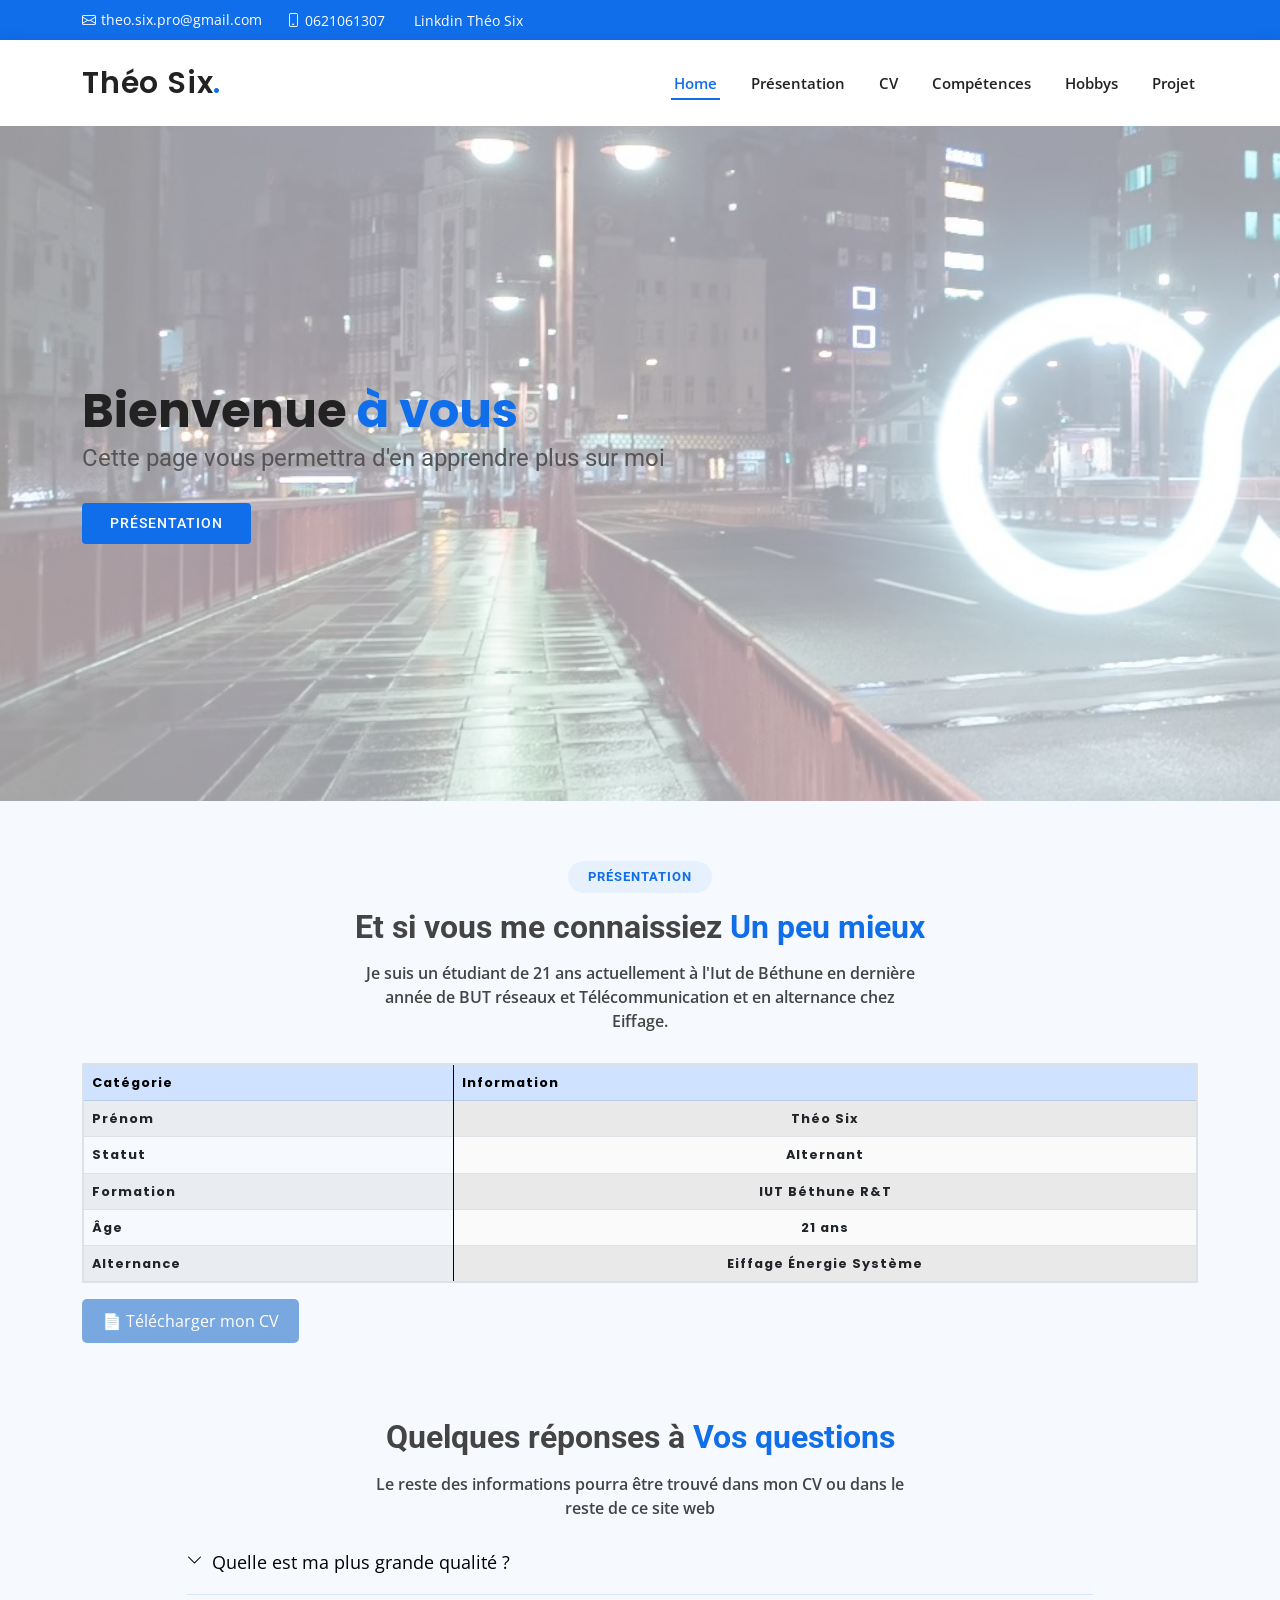
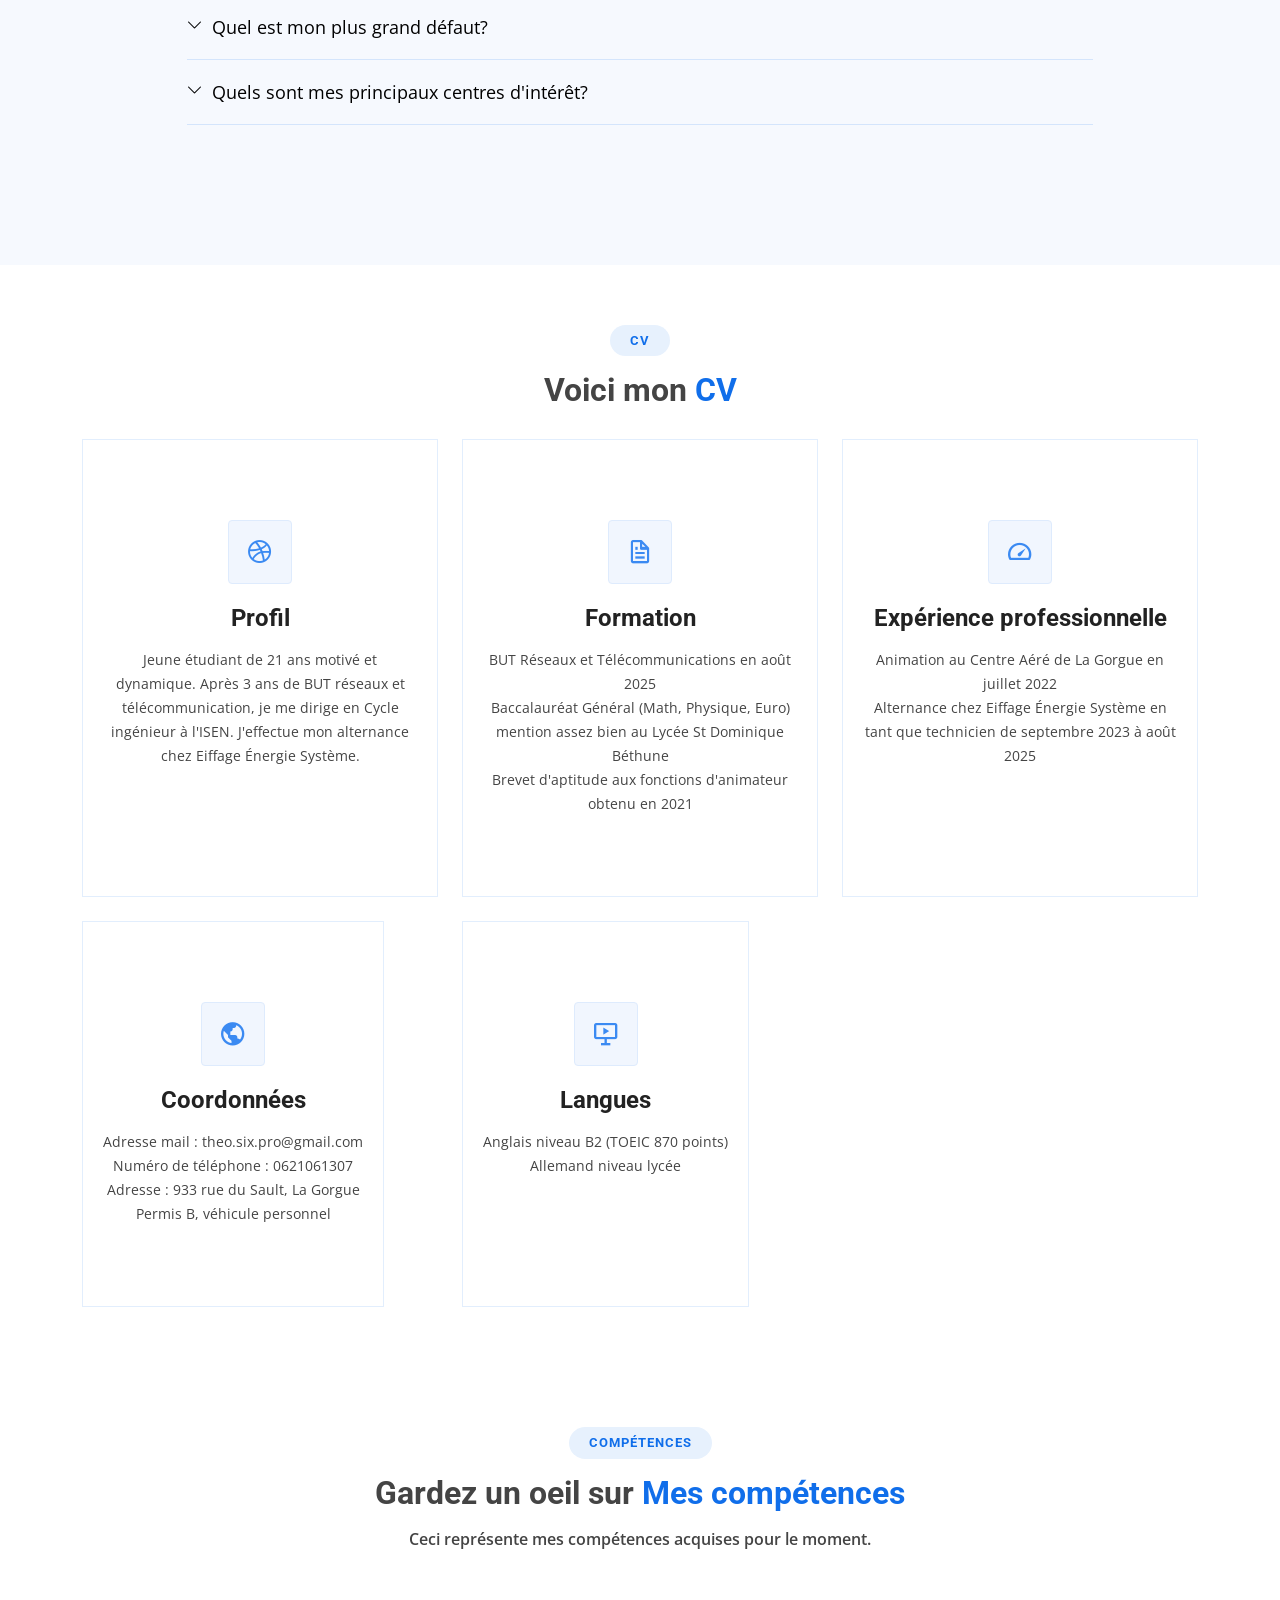
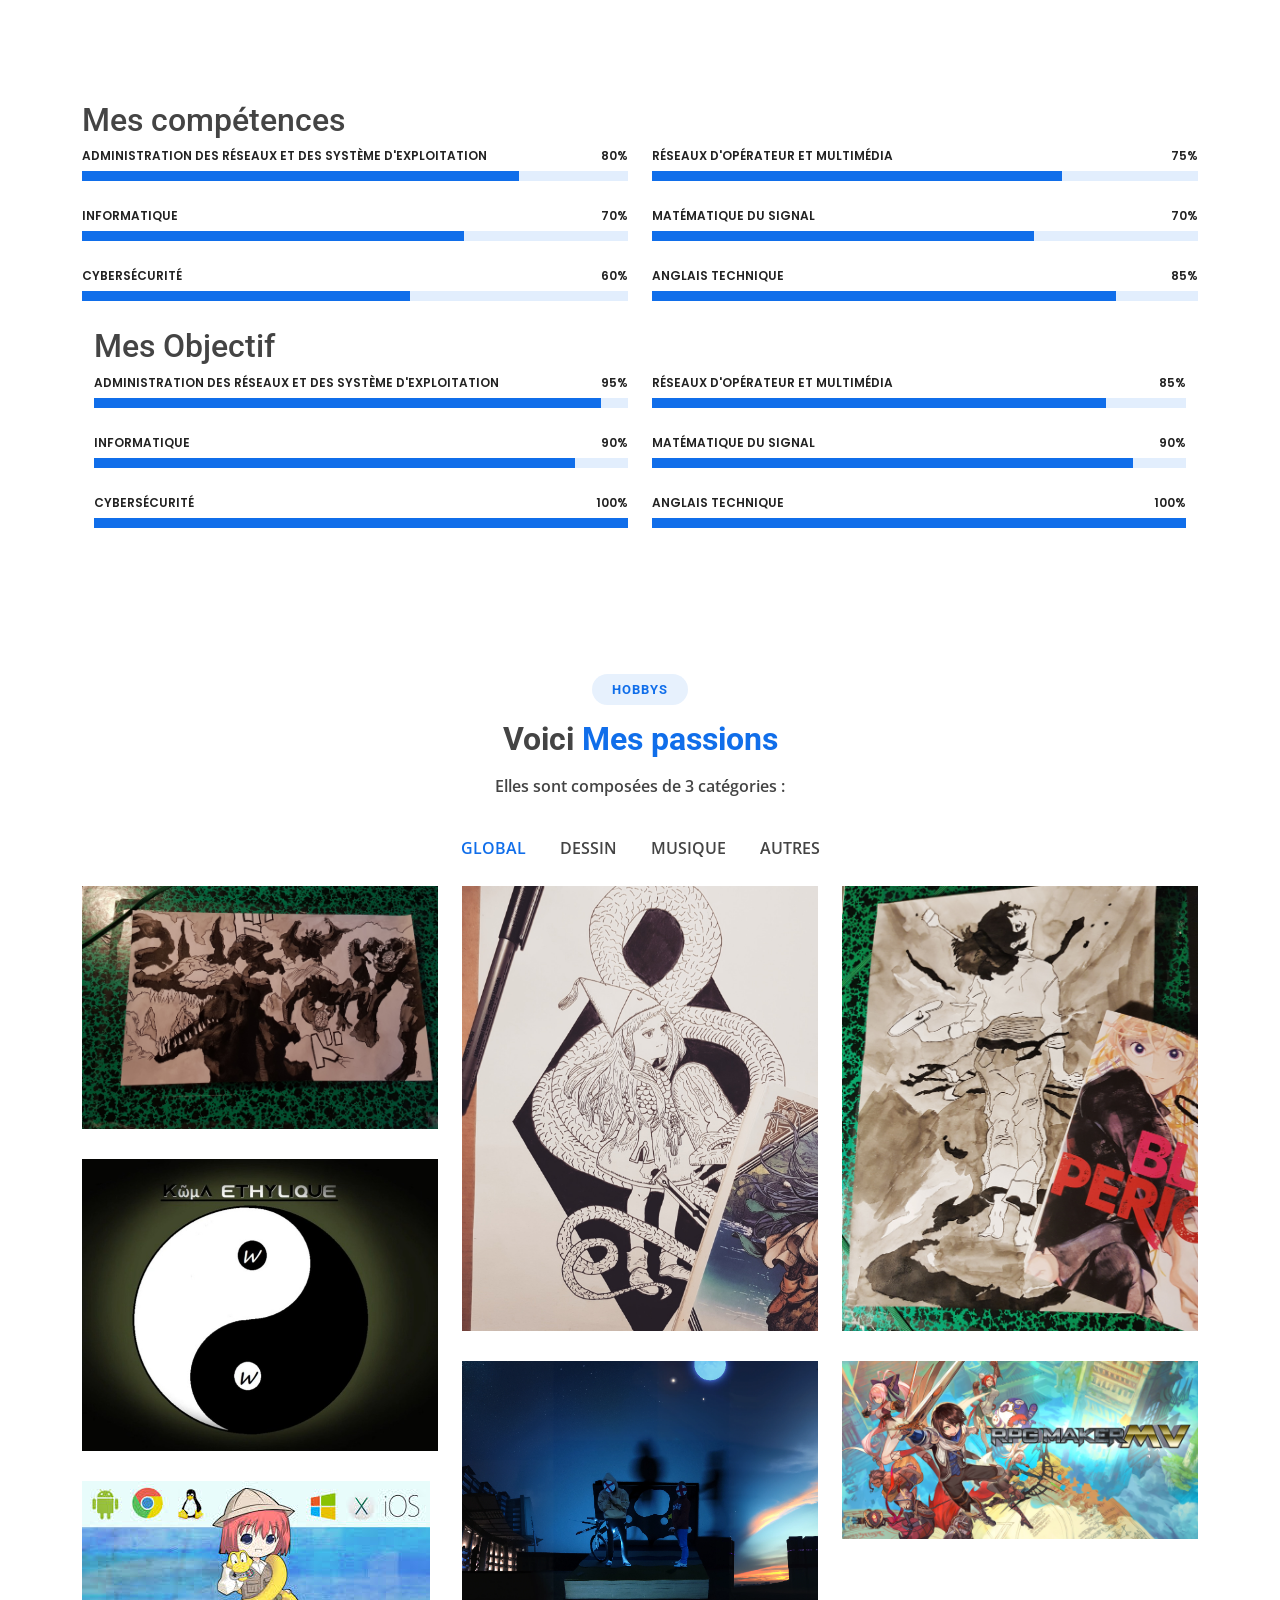
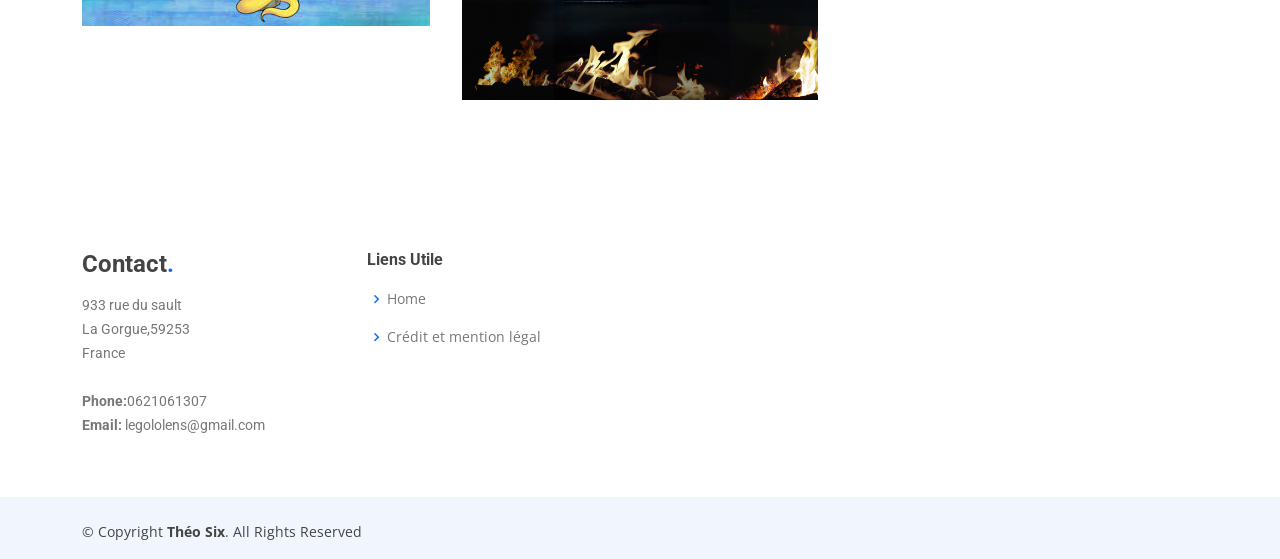
<file: index.html>
<!DOCTYPE html>
<html lang="fr">

<head>
  <meta charset="utf-8">
  <meta content="width=device-width, initial-scale=1.0" name="viewport">
  
  <title>Site de présentation Théo Six</title>
  <meta content="" name="description">
  <meta content="" name="keywords">

  <!-- Favicons -->
  <link href="assets/img/favicon.png" rel="icon">
  <link href="assets/img/apple-touch-icon.png" rel="apple-touch-icon">

  <!-- Google Fonts -->
  <link href="https://fonts.googleapis.com/css?family=Open+Sans:300,300i,400,400i,600,600i,700,700i|Roboto:300,300i,400,400i,500,500i,600,600i,700,700i|Poppins:300,300i,400,400i,500,500i,600,600i,700,700i" rel="stylesheet">

  <!-- Vendor CSS Files -->
  <link href="assets/vendor/aos/aos.css" rel="stylesheet">
  <link href="assets/vendor/bootstrap/css/bootstrap.min.css" rel="stylesheet">
  <link href="assets/vendor/bootstrap-icons/bootstrap-icons.css" rel="stylesheet">
  <link href="assets/vendor/boxicons/css/boxicons.min.css" rel="stylesheet">
  <link href="assets/vendor/glightbox/css/glightbox.min.css" rel="stylesheet">
  <link href="assets/vendor/swiper/swiper-bundle.min.css" rel="stylesheet">

  <!-- Template Main CSS File -->
  <link href="assets/css/style.css" rel="stylesheet">

  <!-- =======================================================
  * Template Name: BizLand - v3.9.1
  * Template URL: https://bootstrapmade.com/bizland-bootstrap-business-template/
  * Author: BootstrapMade.com
  * License: https://bootstrapmade.com/license/
  ======================================================== -->
</head>

<body>

  <!-- ======= Top Bar ======= -->
  <section id="topbar" class="d-flex align-items-center">
    <div class="container d-flex justify-content-center justify-content-md-between">
      <div class="contact-info d-flex align-items-center">
        <i class="bi bi-envelope d-flex align-items-center"><a href="mailto:contact@example.com">theo.six.pro@gmail.com</a></i>
        <i class="bi bi-phone d-flex align-items-center ms-4"><span>0621061307</span></i>
        <i class="bi bi-bird d-flex align-items-center ms-4"><span>Linkdin Théo Six</span></i>
      </div>
      
    </div>
  </section>

  <!-- ======= Header ======= -->
  <header id="header" class="d-flex align-items-center">
    <div class="container d-flex align-items-center justify-content-between">

      <h1 class="logo"><a href="index.html">Théo Six<span>.</span></a></h1>
      <!-- Uncomment below if you prefer to use an image logo -->
      <!-- <a href="index.html" class="logo"><img src="assets/img/logo.png" alt=""></a>-->

      <nav id="navbar" class="navbar">
        <ul>
          <li><a class="nav-link scrollto active" href="#hero">Home</a></li>
          <li><a class="nav-link scrollto" href="#about">Présentation</a></li>
          <li><a class="nav-link scrollto" href="#services">CV</a></li>
          <li><a class="nav-link scrollto " href="#portfolio">Compétences
          </a></li>
          <li><a class="nav-link scrollto" href="#team">Hobbys</a></li>
          <li><a class="nav-link" href="Projets.html">Projet</a></li>
        </ul>
        <i class="bi bi-list mobile-nav-toggle"></i>
      </nav><!-- .navbar -->

    </div>
  </header><!-- End Header -->

  <!-- ======= Hero Section ======= -->
  <section id="hero" class="d-flex align-items-center">
    <div class="container" data-aos="zoom-out" data-aos-delay="100">
      <h1>Bienvenue  <span>à vous</span></h1>
      <h2>Cette page vous permettra d'en apprendre plus sur moi</h2>
      <div class="d-flex">
        <a href="#about" class="btn-get-started scrollto">Présentation</a>
        
      </div>
    </div>
  </section><!-- End Hero -->

  <main id="main">

 

    <!-- ======= About Section ======= -->
    
    
    <section id="about" class="about section-bg">
      <div class="container" data-aos="fade-up">

        <div class="section-title">
          <h2>Présentation</h2>
          <h3>Et si vous me connaissiez <span>Un peu mieux</span></h3>
          <p>Je suis un étudiant de 21 ans actuellement à l'Iut de Béthune en dernière année de BUT réseaux et Télécommunication et en alternance chez Eiffage.</p>
        </div>
        <div class="table-responsive">
          <table class="table table-bordered table-striped table-hover" style="font-family: 'Poppins', sans-serif; font-weight: 700;">
            <thead class="table-primary">
              <tr>
                <th>Catégorie</th>
                <th>Information</th>
              </tr>
            </thead>
            <tbody>
              <tr>
                <th scope="row">Prénom</th>
                <td>Théo Six</td>
              </tr>
              <tr>
                <th scope="row">Statut</th>
                <td>Alternant</td>
              </tr>
              <tr>
                <th scope="row">Formation</th>
                <td>IUT Béthune R&T</td>
              </tr>
              <tr>
                <th scope="row">Âge</th>
                <td>21 ans</td>
              </tr>
              <tr>
                <th scope="row">Alternance</th>
                <td>Eiffage Énergie Système</td>
              </tr>
            </tbody>
          </table>
        </div>
                <a href="CV Théo Six .pdf" download>
                  <button style="padding: 10px 20px; background-color: #78a8df; color: white; border: none; border-radius: 5px; cursor: pointer;">
                    📄 Télécharger mon CV
                  </button>
                </a>
                
                
        <div class="row">
      
          </div>
          <section id="faq" class="faq section-bg">
            <div class="container" data-aos="fade-up">
      
             
              <div class="section-title"  >
               
                <h3>Quelques réponses à <span>Vos questions</span></h3>
                <p>Le reste des informations pourra être trouvé dans mon CV ou dans le reste de ce site web</p>
             </div> 
      
              <div class="row justify-content-center">
                <div class="col-xl-10">
                  <ul class="faq-list">
      
                    <li>
                      <div data-bs-toggle="collapse" class="collapsed question" href="#faq1">Quelle est ma plus grande qualité ? <i class="bi bi-chevron-down icon-show"></i><i class="bi bi-chevron-up icon-close"></i></div>
                      <div id="faq1" class="collapse" data-bs-parent=".faq-list">
                        <p>
                          Mon adaptabilité et ma capacité à prendre des décisions rapidement et efficacement. Je sais m’ajuster à différentes situations tout en gardant une vision claire pour faire les bons choix.
                        </p>
                      </div>
                    </li>
      
                    <li>
                      <div data-bs-toggle="collapse" href="#faq2" class="collapsed question">Quel est mon plus grand défaut?<i class="bi bi-chevron-down icon-show"></i><i class="bi bi-chevron-up icon-close"></i></div>
                      <div id="faq2" class="collapse" data-bs-parent=".faq-list">
                        <p>
                          Il m'arrive d'être anxieux, surtout face à l'incertitude ou lorsque les enjeux sont élevés. Cela me pousse cependant à bien me préparer et à anticiper les situations au maximum.
                      </div>
                    </li>
      
                    <li>
                      <div data-bs-toggle="collapse" href="#faq3" class="collapsed question">Quels sont mes principaux centres d'intérêt? <i class="bi bi-chevron-down icon-show"></i><i class="bi bi-chevron-up icon-close"></i></div>
                      <div id="faq3" class="collapse" data-bs-parent=".faq-list">
                        <p>
                          Je possède plusieurs centres d'intérêt tel que l'informatique et la Cybersécurité, la musique, le dessin et la.
                        </p>
                      </div>
                    </li>
      
                    
      
                    
      
                  
      
                  </ul>
                </div>
              </div>
      
            </div>
          </section><!-- End Frequently Asked Questions Section -->

      </div>
    </section><!-- End About Section -->

   

  <!-- ======= Services Section ======= -->
<section id="services" class="services">
  <div class="container" data-aos="fade-up">

    <div class="section-title">
      <h2>CV</h2>
      <h3>Voici mon <span>CV</span></h3>
    </div>

    <div class="row">
      
      <div class="col-lg-4 col-md-6 d-flex align-items-stretch" data-aos="zoom-in" data-aos-delay="100">
        <div class="icon-box">
          <div class="icon"><i class="bx bxl-dribbble"></i></div>
          <h4><a href="#">Profil</a></h4>
          <p>Jeune étudiant de 21 ans motivé et dynamique. Après 3 ans de BUT réseaux et télécommunication, je me dirige en Cycle ingénieur à l'ISEN. J'effectue mon alternance chez Eiffage Énergie Système.</p>
        </div> <!-- FERMETURE MANQUANTE ici -->
      </div> <!-- col -->

      <div class="col-lg-4 col-md-6 d-flex align-items-stretch mt-4 mt-md-0" data-aos="zoom-in" data-aos-delay="300">
        <div class="icon-box">
          <div class="icon"><i class="bx bx-file"></i></div>
          <h4><a href="#">Formation</a></h4>
          <p>BUT Réseaux et Télécommunications en août 2025</p>
          <p>Baccalauréat Général (Math, Physique, Euro) mention assez bien au Lycée St Dominique Béthune</p>
          <p>Brevet d'aptitude aux fonctions d'animateur obtenu en 2021</p>
        </div>
      </div> <!-- col -->

      <div class="col-lg-4 col-md-6 d-flex align-items-stretch mt-4 mt-lg-0" data-aos="zoom-in" data-aos-delay="500">
        <div class="icon-box">
          <div class="icon"><i class="bx bx-tachometer"></i></div>
          <h4><a href="#">Expérience professionnelle</a></h4>
          <p>Animation au Centre Aéré de La Gorgue en juillet 2022</p>
          <p>Alternance chez Eiffage Énergie Système en tant que technicien de septembre 2023 à août 2025</p>
        </div>
      </div> <!-- col -->

      <div class="col-lg-4 col-md-6 d-flex align-items-stretch mt-4" data-aos="zoom-in" data-aos-delay="100">
        <div class="icon-box">
          <div class="icon"><i class="bx bx-world"></i></div>
          <h4><a href="#">Coordonnées</a></h4>
          <p>Adresse mail : theo.six.pro@gmail.com</p>
          <p>Numéro de téléphone : 0621061307</p>
          <p>Adresse : 933 rue du Sault, La Gorgue</p>
          <p>Permis B, véhicule personnel</p>
        </div>
      </div> <!-- col -->

      <div class="col-lg-4 col-md-6 d-flex align-items-stretch mt-4" data-aos="zoom-in" data-aos-delay="200">
        <div class="icon-box">
          <div class="icon"><i class="bx bx-slideshow"></i></div>
          <h4><a href="#">Langues</a></h4>
          <p>Anglais niveau B2 (TOEIC 870 points)</p>
          <p>Allemand niveau lycée</p>
        </div>
      </div> <!-- col -->

    </div> <!-- row -->

  </div> <!-- container -->
</section><!-- End Services Section -->


    <!-- =====
            <div class="swiper-slide">
              <div class="testimonial-item">
                <img src="assets/img/testimonials/testimonials-5.jpg" class="testimonial-img" alt="">
                <h3>John Larson</h3>
                <h4>Entrepreneur</h4>
                <p>
                  <i class="bx bxs-quote-alt-left quote-icon-left"></i>
                  Quis quorum aliqua sint quem legam fore sunt eram irure aliqua veniam tempor noster veniam enim culpa labore duis sunt culpa nulla illum cillum fugiat legam esse veniam culpa fore nisi cillum quid.
                  <i class="bx bxs-quote-alt-right quote-icon-right"></i>
                </p>
              </div>
            </div><!-- End testimonial item -->

          </div>
          <div class="swiper-pagination"></div>
        </div>

      </div>
    </section><!-- End Testimonials Section -->
    <!-- ======= Skills Section ======= -->
    <section id="portfolio" class="portfolio">
      <div class="container" data-aos="fade-up">

        <div class="section-title">
          <h2>Compétences</h2>
          <h3>Gardez un oeil sur  <span>Mes compétences</span></h3>
          <p>Ceci représente mes compétences acquises pour le moment.</p>
        </div>
      </section>
    <section id="skills" class="skills">
      <div class="container" data-aos="fade-up">

        <div class="row skills-content">
          <h2>Mes compétences</h2>
          <div class="col-lg-6">
            

            <div class="progress">
              <span class="skill">Administration des réseaux et des système d'exploitation <i class="val">80%</i></span>
              <div class="progress-bar-wrap">
                
                <div class="progress-bar" role="progressbar" aria-valuenow="80" aria-valuemin="0" aria-valuemax="100"></div>
              </div>
              
            </div>

            <div class="progress">
              <span class="skill">Informatique <i class="val">70%</i></span>
              <div class="progress-bar-wrap">
                <div class="progress-bar" role="progressbar" aria-valuenow="70" aria-valuemin="0" aria-valuemax="100"></div>
              </div>
            </div>

            <div class="progress">
              <span class="skill">Cybersécurité <i class="val">60%</i></span>
              <div class="progress-bar-wrap">
                <div class="progress-bar" role="progressbar" aria-valuenow="60" aria-valuemin="0" aria-valuemax="100"></div>
              </div>
            </div>

          </div>

          <div class="col-lg-6">

            <div class="progress">
              <span class="skill">Réseaux d'Opérateur et multimédia <i class="val">75%</i></span>
              <div class="progress-bar-wrap">
                <div class="progress-bar" role="progressbar" aria-valuenow="75" aria-valuemin="0" aria-valuemax="100"></div>
              </div>
            </div>

            <div class="progress">
              <span class="skill">Matématique du signal<i class="val">70%</i></span>
              <div class="progress-bar-wrap">
                <div class="progress-bar" role="progressbar" aria-valuenow="70" aria-valuemin="0" aria-valuemax="100"></div>
              </div>
            </div>

            <div class="progress">
              <span class="skill">Anglais technique <i class="val">85%</i></span>
              <div class="progress-bar-wrap">
                <div class="progress-bar" role="progressbar" aria-valuenow="85" aria-valuemin="0" aria-valuemax="100"></div>
              </div>
            </div>

          </div>

        </div>
        <div class="container" data-aos="fade-up">
          <h2>Mes Objectif</h2>
          <div class="row skills-content">
  
            <div class="col-lg-6">
  
              <div class="progress">
                <span class="skill">Administration des réseaux et des système d'exploitation <i class="val">95%</i></span>
                <div class="progress-bar-wrap">
                  <div class="progress-bar" role="progressbar" aria-valuenow="95" aria-valuemin="0" aria-valuemax="100"></div>
                </div>
              </div>
  
              <div class="progress">
                <span class="skill">Informatique <i class="val">90%</i></span>
                <div class="progress-bar-wrap">
                  <div class="progress-bar" role="progressbar" aria-valuenow="90" aria-valuemin="0" aria-valuemax="100"></div>
                </div>
              </div>
  
              <div class="progress">
                <span class="skill">Cybersécurité <i class="val">100%</i></span>
                <div class="progress-bar-wrap">
                  <div class="progress-bar" role="progressbar" aria-valuenow="100" aria-valuemin="0" aria-valuemax="100"></div>
                </div>
              </div>
  
            </div>
  
            <div class="col-lg-6">
  
              <div class="progress">
                <span class="skill">Réseaux d'Opérateur et multimédia <i class="val">85%</i></span>
                <div class="progress-bar-wrap">
                  <div class="progress-bar" role="progressbar" aria-valuenow="85" aria-valuemin="0" aria-valuemax="100"></div>
                </div>
              </div>
  
              <div class="progress">
                <span class="skill">Matématique du signal<i class="val">90%</i></span>
                <div class="progress-bar-wrap">
                  <div class="progress-bar" role="progressbar" aria-valuenow="90" aria-valuemin="0" aria-valuemax="100"></div>
                </div>
              </div>
  
              <div class="progress">
                <span class="skill">Anglais technique <i class="val">100%</i></span>
                <div class="progress-bar-wrap">
                  <div class="progress-bar" role="progressbar" aria-valuenow="100" aria-valuemin="0" aria-valuemax="100"></div>
                </div>
              </div>
  
            </div>
  
          </div>

      </div>
    </section><!-- End Skills Section -->

    
    <!-- ======= Team Section ======= -->
   <!-- ======= Portfolio Section ======= -->
   <section id="team" class="portfolio">
    <div class="container" data-aos="fade-up">

      <div class="section-title">
        <h2>Hobbys</h2>
        <h3>Voici<span> Mes passions</span></h3>
        <p>Elles sont composées de 3 catégories :</p>
      </div>

      <div class="row" data-aos="fade-up" data-aos-delay="100">
        <div class="col-lg-12 d-flex justify-content-center">
          <ul id="portfolio-flters">
            <li data-filter="*" class="filter-active">Global</li>
            <li data-filter=".filter-app">Dessin</li>
            <li data-filter=".filter-card">musique</li>
            <li data-filter=".filter-web">autres</li>
            
          </ul>
        </div>
      </div>

      <div class="row portfolio-container" data-aos="fade-up" data-aos-delay="200">

        <div class="col-lg-4 col-md-6 portfolio-item filter-app">
          <img src="assets/img/portfolio/portfolio-1.jpg" class="img-fluid" alt="">
          <div class="portfolio-info">
            <h4>Dessin tirée de MHA</h4>
            <p>dessin</p>
            <a href="assets/img/portfolio/portfolio-1.jpg" data-gallery="portfolioGallery" class="portfolio-lightbox preview-link" title="App 1"><i class="bx bx-plus"></i></a>
            <a href="portfolio-details.html" class="details-link" title="More Details"><i class="bx bx-link"></i></a>
          </div>
        </div>

        <div class="col-lg-4 col-md-6 portfolio-item filter-app">
          <img src="assets/img/portfolio/portfolio-2.jpg" class="img-fluid" alt="">
          <div class="portfolio-info">
            <h4>Dessin tirée de l'Atelier des sorcier</h4>
            <p>Dessin</p>
            <a href="assets/img/portfolio/portfolio-2.jpg" data-gallery="portfolioGallery" class="portfolio-lightbox preview-link" title="Web 3"><i class="bx bx-plus"></i></a>
            <a href="portfolio-details.html" class="details-link" title="More Details"><i class="bx bx-link"></i></a>
          </div>
        </div>

        <div class="col-lg-4 col-md-6 portfolio-item filter-app">
          <img src="assets/img/portfolio/portfolio-3.jpg" class="img-fluid" alt="">
          <div class="portfolio-info">
            <h4>Dessin tirée de Blue Period</h4>
            <p>dessin</p>
            <a href="assets/img/portfolio/portfolio-3.jpg" data-gallery="portfolioGallery" class="portfolio-lightbox preview-link" title="App 2"><i class="bx bx-plus"></i></a>
            <a href="portfolio-details.html" class="details-link" title="More Details"><i class="bx bx-link"></i></a>
          </div>
        </div>

        <div class="col-lg-4 col-md-6 portfolio-item filter-card">
          <img src="assets/img/portfolio/portfolio-4.jpg" class="img-fluid" alt="">
          <div class="portfolio-info">
            <h4>1er partie de l'album Koma Ethylique </h4>
            <p>Musique</p>
            <a href="assets/img/portfolio/portfolio-4.jpg" data-gallery="portfolioGallery" class="portfolio-lightbox preview-link" title="Card 2"><i class="bx bx-plus"></i></a>
            <a href="portfolio-details.html" class="details-link" title="More Details"><i class="bx bx-link"></i></a>
          </div>
        </div>

        <div class="col-lg-4 col-md-6 portfolio-item filter-card">
          <img src="assets/img/portfolio/portfolio-5.jpg" class="img-fluid" alt="">
          <div class="portfolio-info">
            <h4>2ème partie Koma Ethylique</h4>
            <p>musique</p>
            <a href="assets/img/portfolio/portfolio-5.jpg" data-gallery="portfolioGallery" class="portfolio-lightbox preview-link" title="Web 2"><i class="bx bx-plus"></i></a>
            <a href="portfolio-details.html" class="details-link" title="More Details"><i class="bx bx-link"></i></a>
          </div>
        </div>

        <div class="col-lg-4 col-md-6 portfolio-item filter-web">
          <img src="assets/img/portfolio/portfolio-6.jpg" class="img-fluid" alt="">
          <div class="portfolio-info">
            <h4>Création de jeux sur rpg maker</h4>
            <p>autres</p>
            <a href="assets/img/portfolio/portfolio-6.jpg" data-gallery="portfolioGallery" class="portfolio-lightbox preview-link" title="App 3"><i class="bx bx-plus"></i></a>
            <a href="portfolio-details.html" class="details-link" title="More Details"><i class="bx bx-link"></i></a>
          </div>
        </div>

        <div class="col-lg-4 col-md-6 portfolio-item filter-web">
          <img src="assets/img/portfolio/portfolio-7.jpg" class="img-fluid" alt="">
          <div class="portfolio-info">
            <h4>Création de jeux sur ren-py</h4>
            <p>autres</p>
            <a href="assets/img/portfolio/portfolio-7.jpg" data-gallery="portfolioGallery" class="portfolio-lightbox preview-link" title="Card 1"><i class="bx bx-plus"></i></a>
            <a href="portfolio-details.html" class="details-link" title="More Details"><i class="bx bx-link"></i></a>
          </div>
        </div>

        

      </div>

    </div>
  </section><!-- End Portfolio Section -->


   
  <!-- ======= Footer ======= -->
  <footer id="footer">

   

    <div class="footer-top">
      <div class="container">
        <div class="row">

          <div class="col-lg-3 col-md-6 footer-contact">
            <h3>Contact<span>.</span></h3>
            <p>
              933 rue du sault <br>
              La Gorgue,59253<br>
              France <br><br>
              <strong>Phone:</strong>0621061307<br>
              <strong>Email:</strong> legololens@gmail.com<br>
            </p>
          </div>

          <div class="col-lg-3 col-md-6 footer-links">
            <h4>Liens Utile</h4>
            <ul>
              <li><i class="bx bx-chevron-right"></i> <a href="#">Home</a></li>
              <li><i class="bx bx-chevron-right"></i> <a href="Page1.html">Crédit et mention légal</a></li>
              
            </ul>
          </div>

          

          
          </div>

        </div>
      </div>
    </div>

    <div class="container py-4">
      <div class="copyright">
        &copy; Copyright <strong><span>Théo Six</span></strong>. All Rights Reserved
      </div>
      <div class="credits">
        
        <!-- All the links in the footer should remain intact. -->
        <!-- You can delete the links only if you purchased the pro version. -->
        <!-- Licensing information: https://bootstrapmade.com/license/ -->
        <!-- Purchase the pro version with working PHP/AJAX contact form: https://bootstrapmade.com/bizland-bootstrap-business-template/ -->
        
      </div>
    </div>
  </footer><!-- End Footer -->

  <div id="preloader"></div>
  <a href="#" class="back-to-top d-flex align-items-center justify-content-center"><i class="bi bi-arrow-up-short"></i></a>

  <!-- Vendor JS Files -->
  <script src="assets/vendor/purecounter/purecounter_vanilla.js"></script>
  <script src="assets/vendor/aos/aos.js"></script>
  <script src="assets/vendor/bootstrap/js/bootstrap.bundle.min.js"></script>
  <script src="assets/vendor/glightbox/js/glightbox.min.js"></script>
  <script src="assets/vendor/isotope-layout/isotope.pkgd.min.js"></script>
  <script src="assets/vendor/swiper/swiper-bundle.min.js"></script>
  <script src="assets/vendor/waypoints/noframework.waypoints.js"></script>
  <script src="assets/vendor/php-email-form/validate.js"></script>

  <!-- Template Main JS File -->
  <script src="assets/js/main.js"></script>

</body>

</html>
</file>
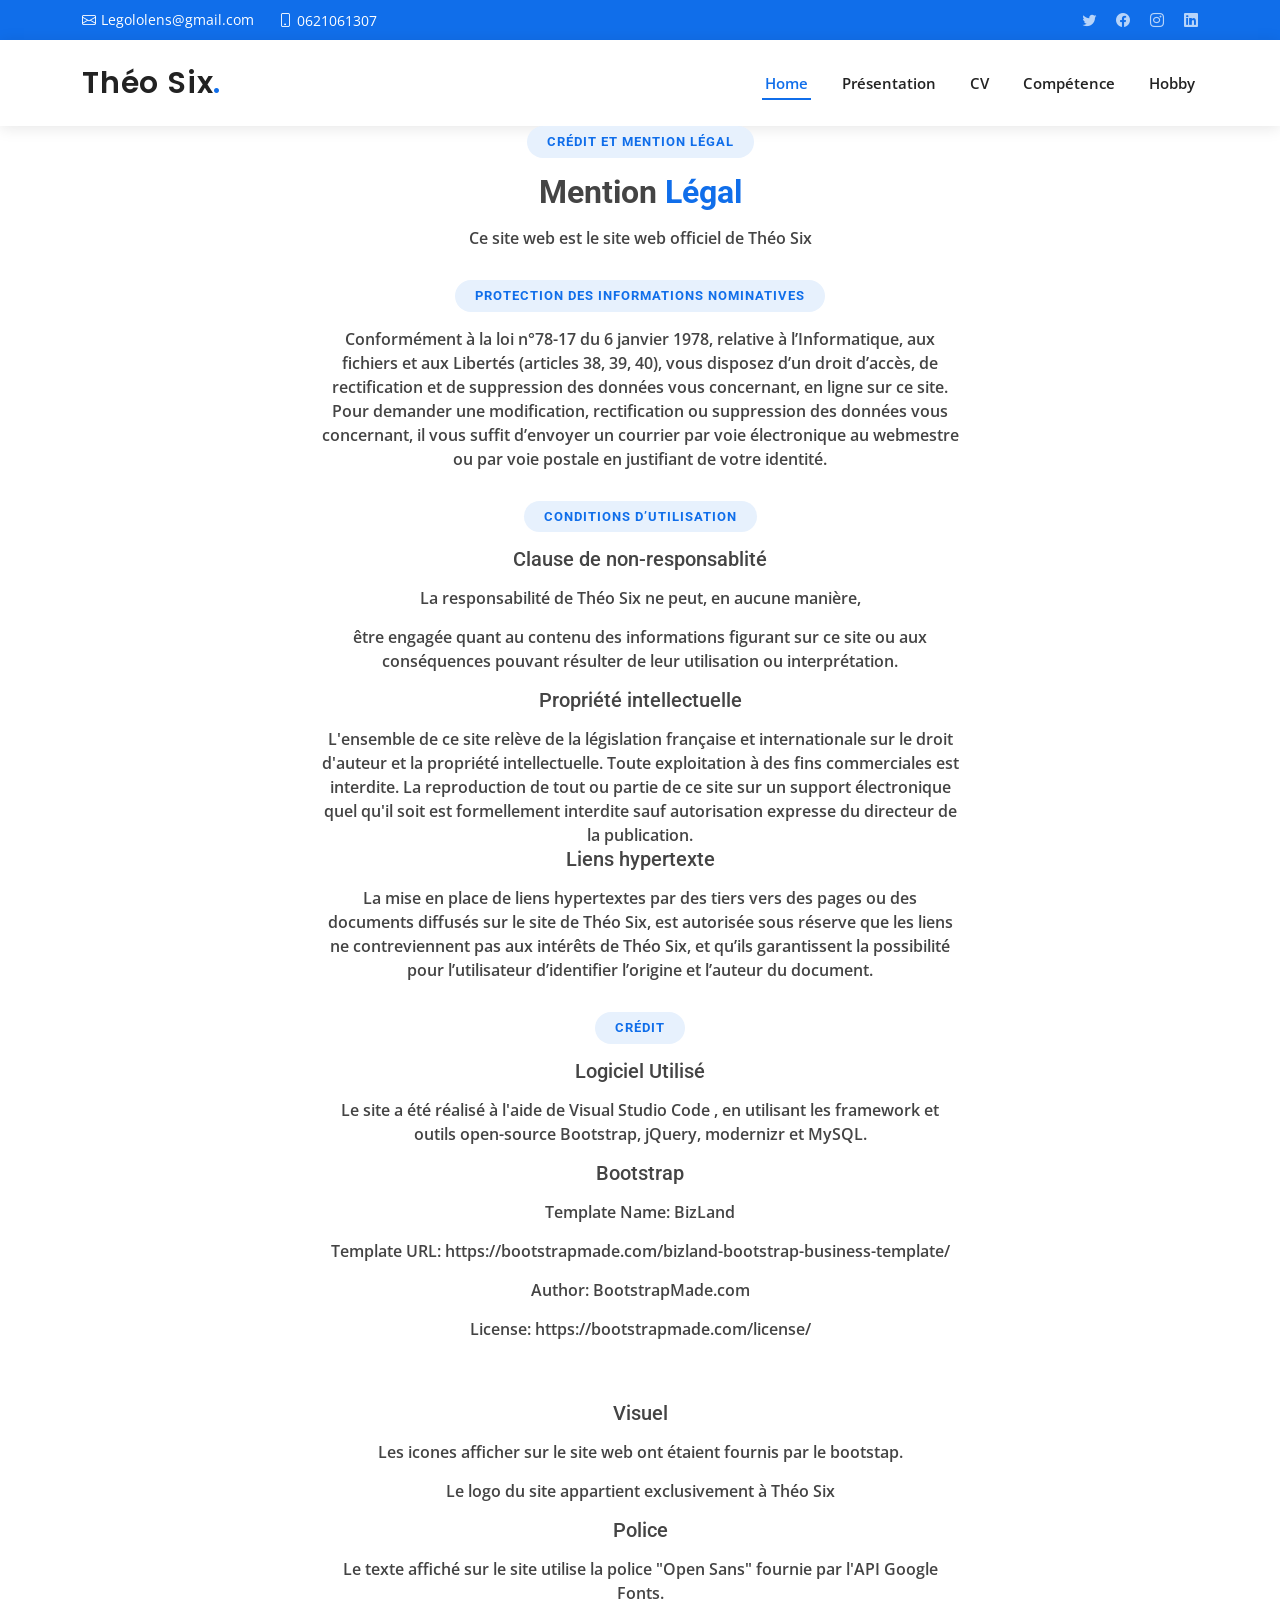
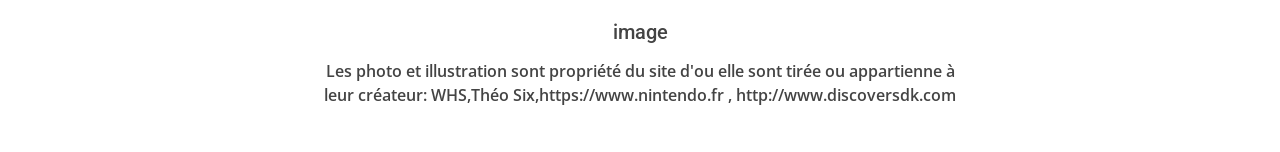
<file: page1.html>
<!DOCTYPE html>
<html lang="en">
    <head>
        <meta charset="utf-8">
        <meta content="width=device-width, initial-scale=1.0" name="viewport">
        
        <title>Cv Théo Six</title>
        <meta content="" name="description">
        <meta content="" name="keywords">
      
        <!-- Favicons -->
        <link href="assets/img/favicon.png" rel="icon">
        <link href="assets/img/apple-touch-icon.png" rel="apple-touch-icon">
      
        <!-- Google Fonts -->
        <link href="https://fonts.googleapis.com/css?family=Open+Sans:300,300i,400,400i,600,600i,700,700i|Roboto:300,300i,400,400i,500,500i,600,600i,700,700i|Poppins:300,300i,400,400i,500,500i,600,600i,700,700i" rel="stylesheet">
      
        <!-- Vendor CSS Files -->
        <link href="assets/vendor/aos/aos.css" rel="stylesheet">
        <link href="assets/vendor/bootstrap/css/bootstrap.min.css" rel="stylesheet">
        <link href="assets/vendor/bootstrap-icons/bootstrap-icons.css" rel="stylesheet">
        <link href="assets/vendor/boxicons/css/boxicons.min.css" rel="stylesheet">
        <link href="assets/vendor/glightbox/css/glightbox.min.css" rel="stylesheet">
        <link href="assets/vendor/swiper/swiper-bundle.min.css" rel="stylesheet">
      
        <!-- Template Main CSS File -->
        <link href="assets/css/style.css" rel="stylesheet">
      
        <!-- =======================================================
        * Template Name: BizLand - v3.9.1
        * Template URL: https://bootstrapmade.com/bizland-bootstrap-business-template/
        * Author: BootstrapMade.com
        * License: https://bootstrapmade.com/license/
        ======================================================== -->
  
      </head>
    
    
      <body>

        <!-- ======= Top Bar ======= -->
        <section id="topbar" class="d-flex align-items-center">
          <div class="container d-flex justify-content-center justify-content-md-between">
            <div class="contact-info d-flex align-items-center">
              <i class="bi bi-envelope d-flex align-items-center"><a href="mailto:contact@example.com">Legololens@gmail.com</a></i>
              <i class="bi bi-phone d-flex align-items-center ms-4"><span>0621061307</span></i>
            </div>
            <div class="social-links d-none d-md-flex align-items-center">
              <a href="https://twitter.com/sky_wishky" class="twitter"><i class="bi bi-twitter"></i></a>
              <a href="#" class="facebook"><i class="bi bi-facebook"></i></a>
              <a href="#" class="instagram"><i class="bi bi-instagram"></i></a>
              <a href="https://www.youtube.com/watch?v=dQw4w9WgXcQ" class="linkedin"><i class="bi bi-linkedin"></i></i></a>
            </div>
          </div>
        </section>
      

<!--<body>
    <nav id="navbar" class="navbar">
        <ul>
          <li><a class="nav-link scrollto active" href="index.html#menu">Home</a></li>
          <li><a class="nav-link scrollto" href="index.html#pres">Présentation</a></li>
          <li><a class="nav-link scrollto" href="index.html#Cv">CV</a></li>
          <li><a class="nav-link scrollto " href="index.html#Compétence">Compétence
          </a></li>
          <li><a class="nav-link scrollto" href="index.html#team">Hobby</a></li>
        </ul>
        <i class="bi bi-list mobile-nav-toggle"></i>
      </nav><!-- .navbar -->

      <!-- ======= Header ======= -->
  <header id="header" class="d-flex align-items-center">
    <div class="container d-flex align-items-center justify-content-between">

      <h1 class="logo"><a href="index.html">Théo Six<span>.</span></a></h1>
      <!-- Uncomment below if you prefer to use an image logo -->
      <!-- <a href="index.html" class="logo"><img src="assets/img/logo.png" alt=""></a>-->

      <nav id="navbar" class="navbar">
        <ul>
          <li><a class="nav-link scrollto active" href="index.html#menu">Home</a></li>
          <li><a class="nav-link scrollto" href="index.html#pres">Présentation</a></li>
          <li><a class="nav-link scrollto" href="#index.htmlCv">CV</a></li>
          <li><a class="nav-link scrollto " href="index.html#Compétence">Compétence
          </a></li>
          <li><a class="nav-link scrollto" href="index.html#team">Hobby</a></li>
        </ul>
        <i class="bi bi-list mobile-nav-toggle"></i>
      </nav><!-- .navbar -->

    </div>
  </header><!-- End Header -->

  <div class="section-title">
    <h2>Crédit et mention légal</h2>
    <h3>Mention<span>  Légal</span></h3>
    <p>Ce site web est le site web officiel de Théo Six</p>







    
  </div>
  <div class="section-title">
    <h2>Protection des informations nominatives </h2>
    
    <p> Conformément à la loi n°78-17 du 6 janvier 1978, relative à l’Informatique, aux fichiers et aux Libertés (articles 38, 39, 40), vous disposez d’un droit d’accès, de rectification et de suppression des données vous concernant, en ligne sur ce site.

      Pour demander une modification, rectification ou suppression des données vous concernant, il vous suffit d’envoyer un courrier par voie électronique au webmestre ou par voie postale en justifiant de votre identité. </p>
  </div>
  <div class="section-title">
    <h2>Conditions d’utilisation  </h2>
    
    <p>   <h5>Clause de non-responsablité</h5>

     <p> La responsabilité de Théo Six ne peut, en aucune manière, </p>
      <p>être engagée quant au contenu des informations figurant sur ce site ou aux conséquences pouvant résulter de leur utilisation ou interprétation.</p>
    </p> <h5>Propriété intellectuelle</h5>
      
     <p> L'ensemble de ce site relève de la législation française et internationale sur le droit d'auteur et la propriété intellectuelle. Toute exploitation à des fins commerciales est interdite.
      
      La reproduction de tout ou partie de ce site sur un support électronique quel qu'il soit est formellement interdite sauf autorisation expresse du directeur de la publication.
      </p><h5>Liens hypertexte</h5>
      
     <p>La mise en place de liens hypertextes par des tiers vers des pages ou des documents diffusés sur le site de Théo Six, est autorisée sous réserve que les liens ne contreviennent pas aux intérêts de Théo Six, et qu’ils garantissent la possibilité pour l’utilisateur d’identifier l’origine et l’auteur du document.  </p>
  </div>
  <div class="section-title">
    <h2>Crédit </h2>
    
    <p> <h5>Logiciel Utilisé</h5> <p>Le site a été réalisé à l'aide de Visual Studio Code , en utilisant les framework et outils open-source Bootstrap, jQuery, modernizr et MySQL.</p> </p>
    <p><h5>Bootstrap</h5><p>Template Name: BizLand</p>
      <p>Template URL: https://bootstrapmade.com/bizland-bootstrap-business-template/</p>
      <p>Author: BootstrapMade.com</p>
      <p>License: https://bootstrapmade.com/license/</p></p>
  </div>
  <div class="section-title">
  <p><h5>Visuel</h5><p>Les icones afficher sur le site web ont étaient fournis par le bootstap.</p>
  <p>Le logo du site appartient exclusivement à Théo Six </p>
<p><h5>Police</h5><p>Le texte affiché sur le site utilise la police "Open Sans" fournie par l'API Google Fonts. </p></p>
<p><h5>image</h5><p>Les photo et illustration sont propriété du site d'ou elle sont tirée ou appartienne à leur créateur: WHS,Théo Six,https://www.nintendo.fr , http://www.discoversdk.com
</p></p></div>



</html>
</file>
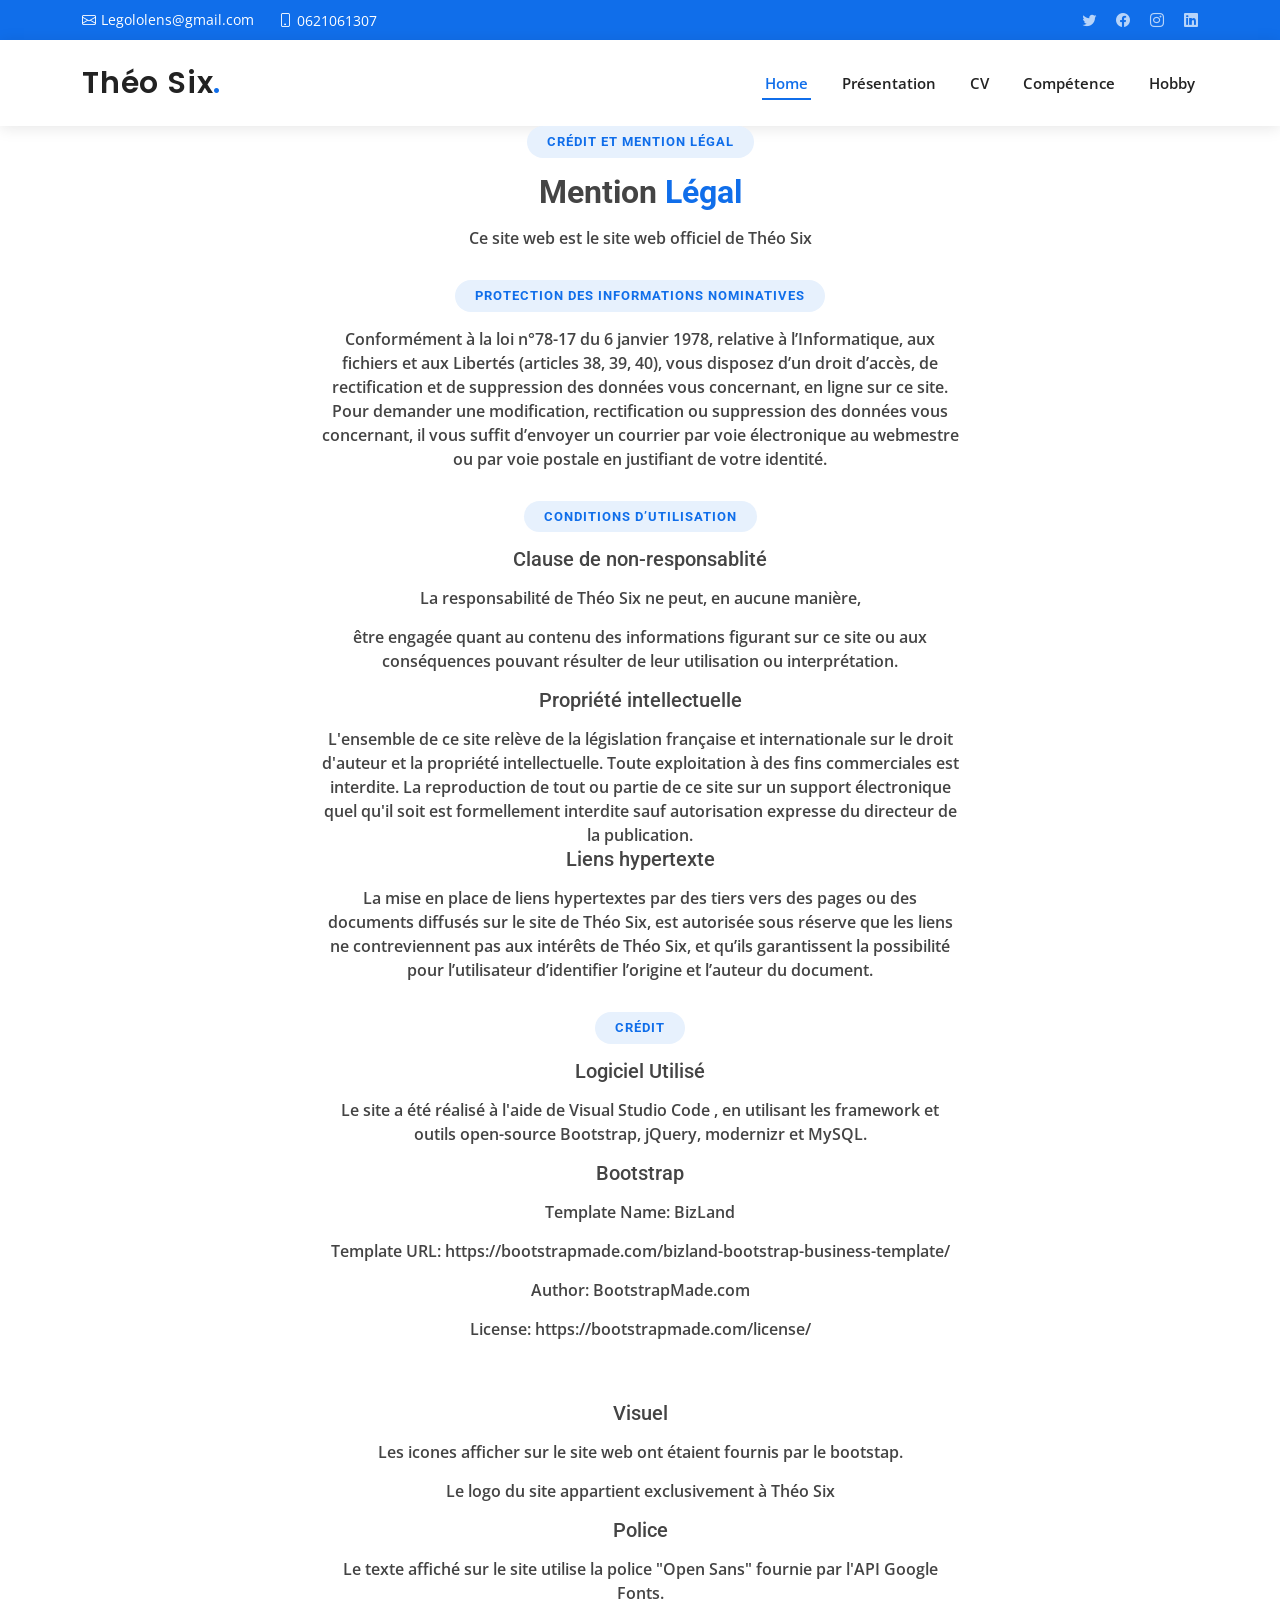
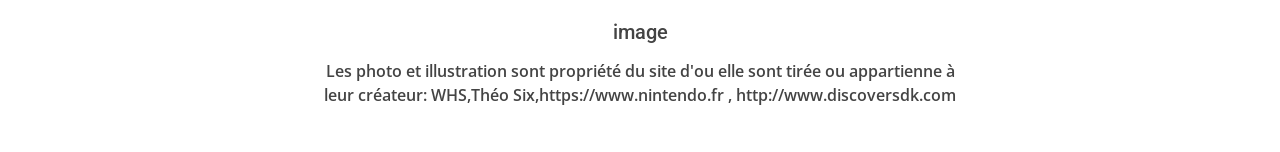
<file: Page1.html>
<!DOCTYPE html>
<html lang="en">
    <head>
        <meta charset="utf-8">
        <meta content="width=device-width, initial-scale=1.0" name="viewport">
        
        <title>Cv Théo Six</title>
        <meta content="" name="description">
        <meta content="" name="keywords">
      
        <!-- Favicons -->
        <link href="assets/img/favicon.png" rel="icon">
        <link href="assets/img/apple-touch-icon.png" rel="apple-touch-icon">
      
        <!-- Google Fonts -->
        <link href="https://fonts.googleapis.com/css?family=Open+Sans:300,300i,400,400i,600,600i,700,700i|Roboto:300,300i,400,400i,500,500i,600,600i,700,700i|Poppins:300,300i,400,400i,500,500i,600,600i,700,700i" rel="stylesheet">
      
        <!-- Vendor CSS Files -->
        <link href="assets/vendor/aos/aos.css" rel="stylesheet">
        <link href="assets/vendor/bootstrap/css/bootstrap.min.css" rel="stylesheet">
        <link href="assets/vendor/bootstrap-icons/bootstrap-icons.css" rel="stylesheet">
        <link href="assets/vendor/boxicons/css/boxicons.min.css" rel="stylesheet">
        <link href="assets/vendor/glightbox/css/glightbox.min.css" rel="stylesheet">
        <link href="assets/vendor/swiper/swiper-bundle.min.css" rel="stylesheet">
      
        <!-- Template Main CSS File -->
        <link href="assets/css/style.css" rel="stylesheet">
      
        <!-- =======================================================
        * Template Name: BizLand - v3.9.1
        * Template URL: https://bootstrapmade.com/bizland-bootstrap-business-template/
        * Author: BootstrapMade.com
        * License: https://bootstrapmade.com/license/
        ======================================================== -->
  
      </head>
    
    
      <body>

        <!-- ======= Top Bar ======= -->
        <section id="topbar" class="d-flex align-items-center">
          <div class="container d-flex justify-content-center justify-content-md-between">
            <div class="contact-info d-flex align-items-center">
              <i class="bi bi-envelope d-flex align-items-center"><a href="mailto:contact@example.com">Legololens@gmail.com</a></i>
              <i class="bi bi-phone d-flex align-items-center ms-4"><span>0621061307</span></i>
            </div>
            <div class="social-links d-none d-md-flex align-items-center">
              <a href="https://twitter.com/sky_wishky" class="twitter"><i class="bi bi-twitter"></i></a>
              <a href="#" class="facebook"><i class="bi bi-facebook"></i></a>
              <a href="#" class="instagram"><i class="bi bi-instagram"></i></a>
              <a href="https://www.youtube.com/watch?v=dQw4w9WgXcQ" class="linkedin"><i class="bi bi-linkedin"></i></i></a>
            </div>
          </div>
        </section>
      

<!--<body>
    <nav id="navbar" class="navbar">
        <ul>
          <li><a class="nav-link scrollto active" href="index.html#menu">Home</a></li>
          <li><a class="nav-link scrollto" href="index.html#pres">Présentation</a></li>
          <li><a class="nav-link scrollto" href="index.html#Cv">CV</a></li>
          <li><a class="nav-link scrollto " href="index.html#Compétence">Compétence
          </a></li>
          <li><a class="nav-link scrollto" href="index.html#team">Hobby</a></li>
        </ul>
        <i class="bi bi-list mobile-nav-toggle"></i>
      </nav><!-- .navbar -->

      <!-- ======= Header ======= -->
  <header id="header" class="d-flex align-items-center">
    <div class="container d-flex align-items-center justify-content-between">

      <h1 class="logo"><a href="index.html">Théo Six<span>.</span></a></h1>
      <!-- Uncomment below if you prefer to use an image logo -->
      <!-- <a href="index.html" class="logo"><img src="assets/img/logo.png" alt=""></a>-->

      <nav id="navbar" class="navbar">
        <ul>
          <li><a class="nav-link scrollto active" href="index.html#menu">Home</a></li>
          <li><a class="nav-link scrollto" href="index.html#pres">Présentation</a></li>
          <li><a class="nav-link scrollto" href="#index.htmlCv">CV</a></li>
          <li><a class="nav-link scrollto " href="index.html#Compétence">Compétence
          </a></li>
          <li><a class="nav-link scrollto" href="index.html#team">Hobby</a></li>
        </ul>
        <i class="bi bi-list mobile-nav-toggle"></i>
      </nav><!-- .navbar -->

    </div>
  </header><!-- End Header -->

  <div class="section-title">
    <h2>Crédit et mention légal</h2>
    <h3>Mention<span>  Légal</span></h3>
    <p>Ce site web est le site web officiel de Théo Six</p>







    
  </div>
  <div class="section-title">
    <h2>Protection des informations nominatives </h2>
    
    <p> Conformément à la loi n°78-17 du 6 janvier 1978, relative à l’Informatique, aux fichiers et aux Libertés (articles 38, 39, 40), vous disposez d’un droit d’accès, de rectification et de suppression des données vous concernant, en ligne sur ce site.

      Pour demander une modification, rectification ou suppression des données vous concernant, il vous suffit d’envoyer un courrier par voie électronique au webmestre ou par voie postale en justifiant de votre identité. </p>
  </div>
  <div class="section-title">
    <h2>Conditions d’utilisation  </h2>
    
    <p>   <h5>Clause de non-responsablité</h5>

     <p> La responsabilité de Théo Six ne peut, en aucune manière, </p>
      <p>être engagée quant au contenu des informations figurant sur ce site ou aux conséquences pouvant résulter de leur utilisation ou interprétation.</p>
    </p> <h5>Propriété intellectuelle</h5>
      
     <p> L'ensemble de ce site relève de la législation française et internationale sur le droit d'auteur et la propriété intellectuelle. Toute exploitation à des fins commerciales est interdite.
      
      La reproduction de tout ou partie de ce site sur un support électronique quel qu'il soit est formellement interdite sauf autorisation expresse du directeur de la publication.
      </p><h5>Liens hypertexte</h5>
      
     <p>La mise en place de liens hypertextes par des tiers vers des pages ou des documents diffusés sur le site de Théo Six, est autorisée sous réserve que les liens ne contreviennent pas aux intérêts de Théo Six, et qu’ils garantissent la possibilité pour l’utilisateur d’identifier l’origine et l’auteur du document.  </p>
  </div>
  <div class="section-title">
    <h2>Crédit </h2>
    
    <p> <h5>Logiciel Utilisé</h5> <p>Le site a été réalisé à l'aide de Visual Studio Code , en utilisant les framework et outils open-source Bootstrap, jQuery, modernizr et MySQL.</p> </p>
    <p><h5>Bootstrap</h5><p>Template Name: BizLand</p>
      <p>Template URL: https://bootstrapmade.com/bizland-bootstrap-business-template/</p>
      <p>Author: BootstrapMade.com</p>
      <p>License: https://bootstrapmade.com/license/</p></p>
  </div>
  <div class="section-title">
  <p><h5>Visuel</h5><p>Les icones afficher sur le site web ont étaient fournis par le bootstap.</p>
  <p>Le logo du site appartient exclusivement à Théo Six </p>
<p><h5>Police</h5><p>Le texte affiché sur le site utilise la police "Open Sans" fournie par l'API Google Fonts. </p></p>
<p><h5>image</h5><p>Les photo et illustration sont propriété du site d'ou elle sont tirée ou appartienne à leur créateur: WHS,Théo Six,https://www.nintendo.fr , http://www.discoversdk.com
</p></p></div>



</html>
</file>
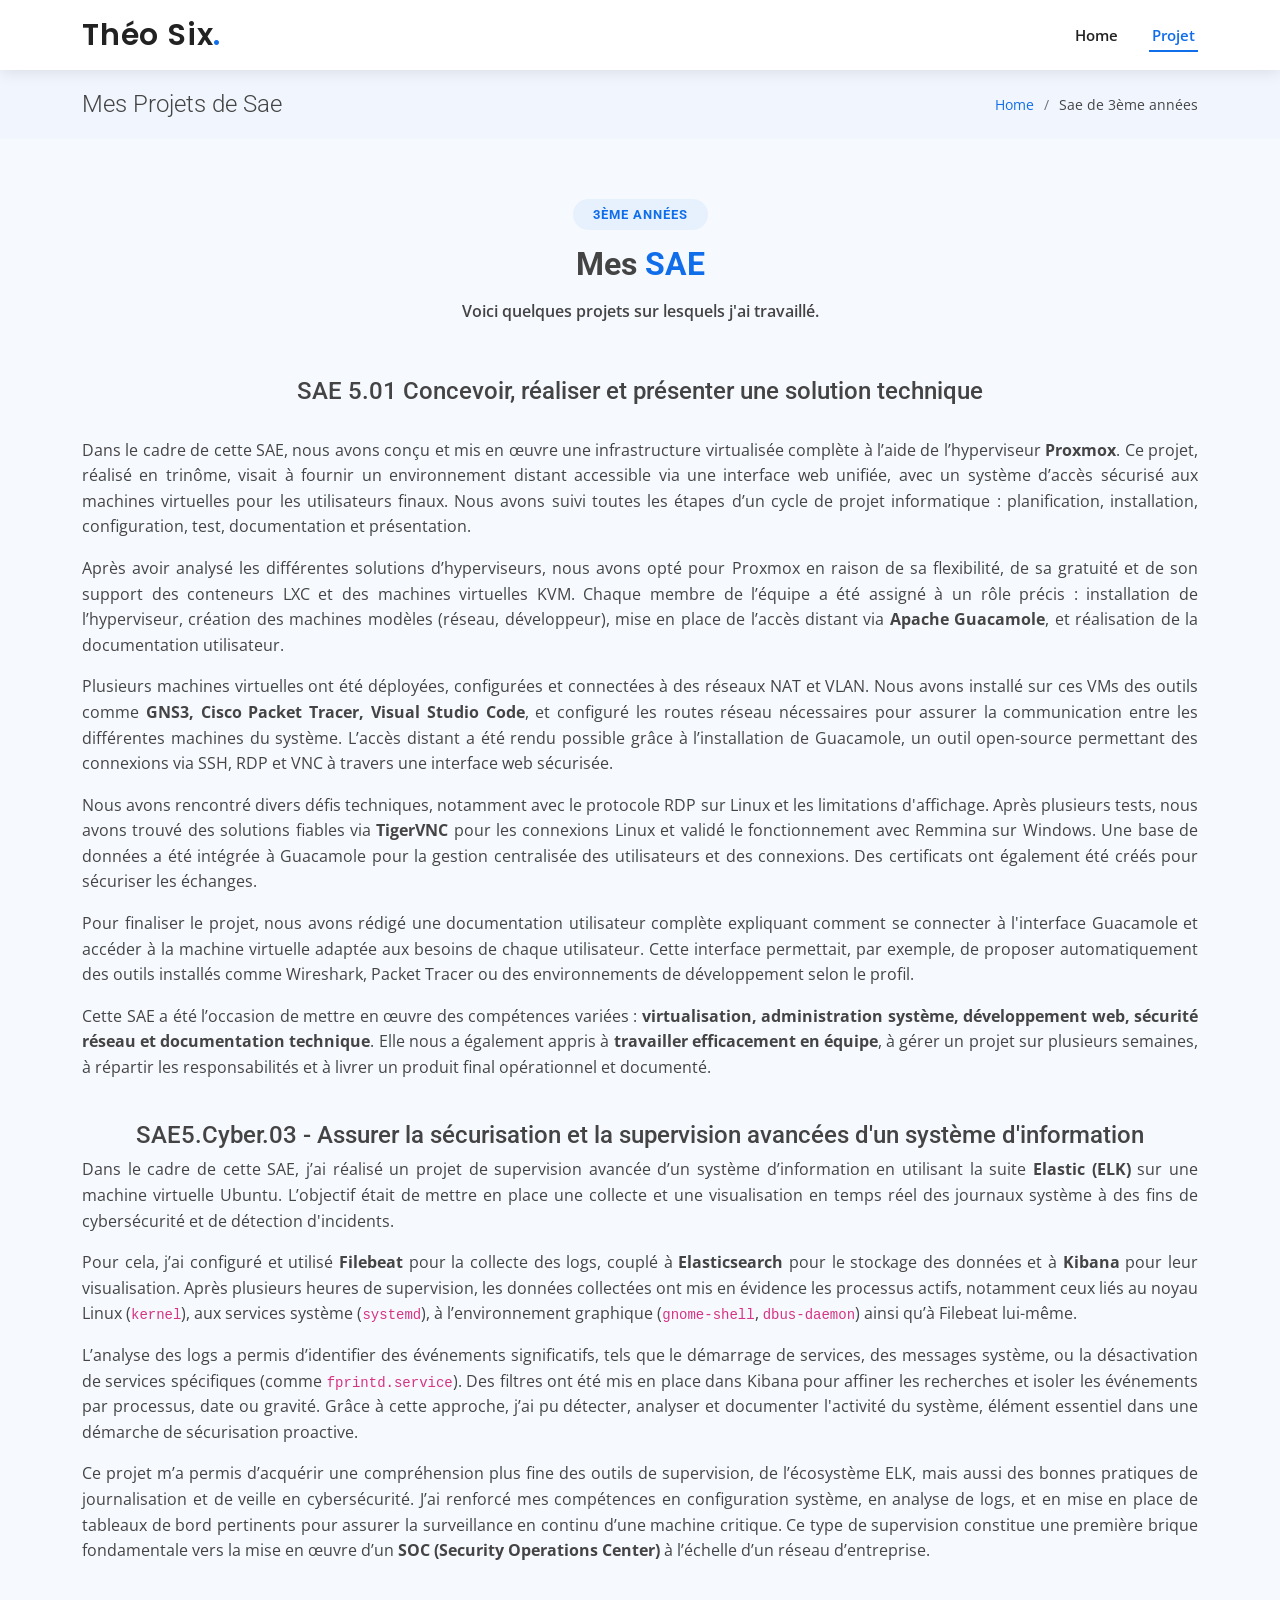
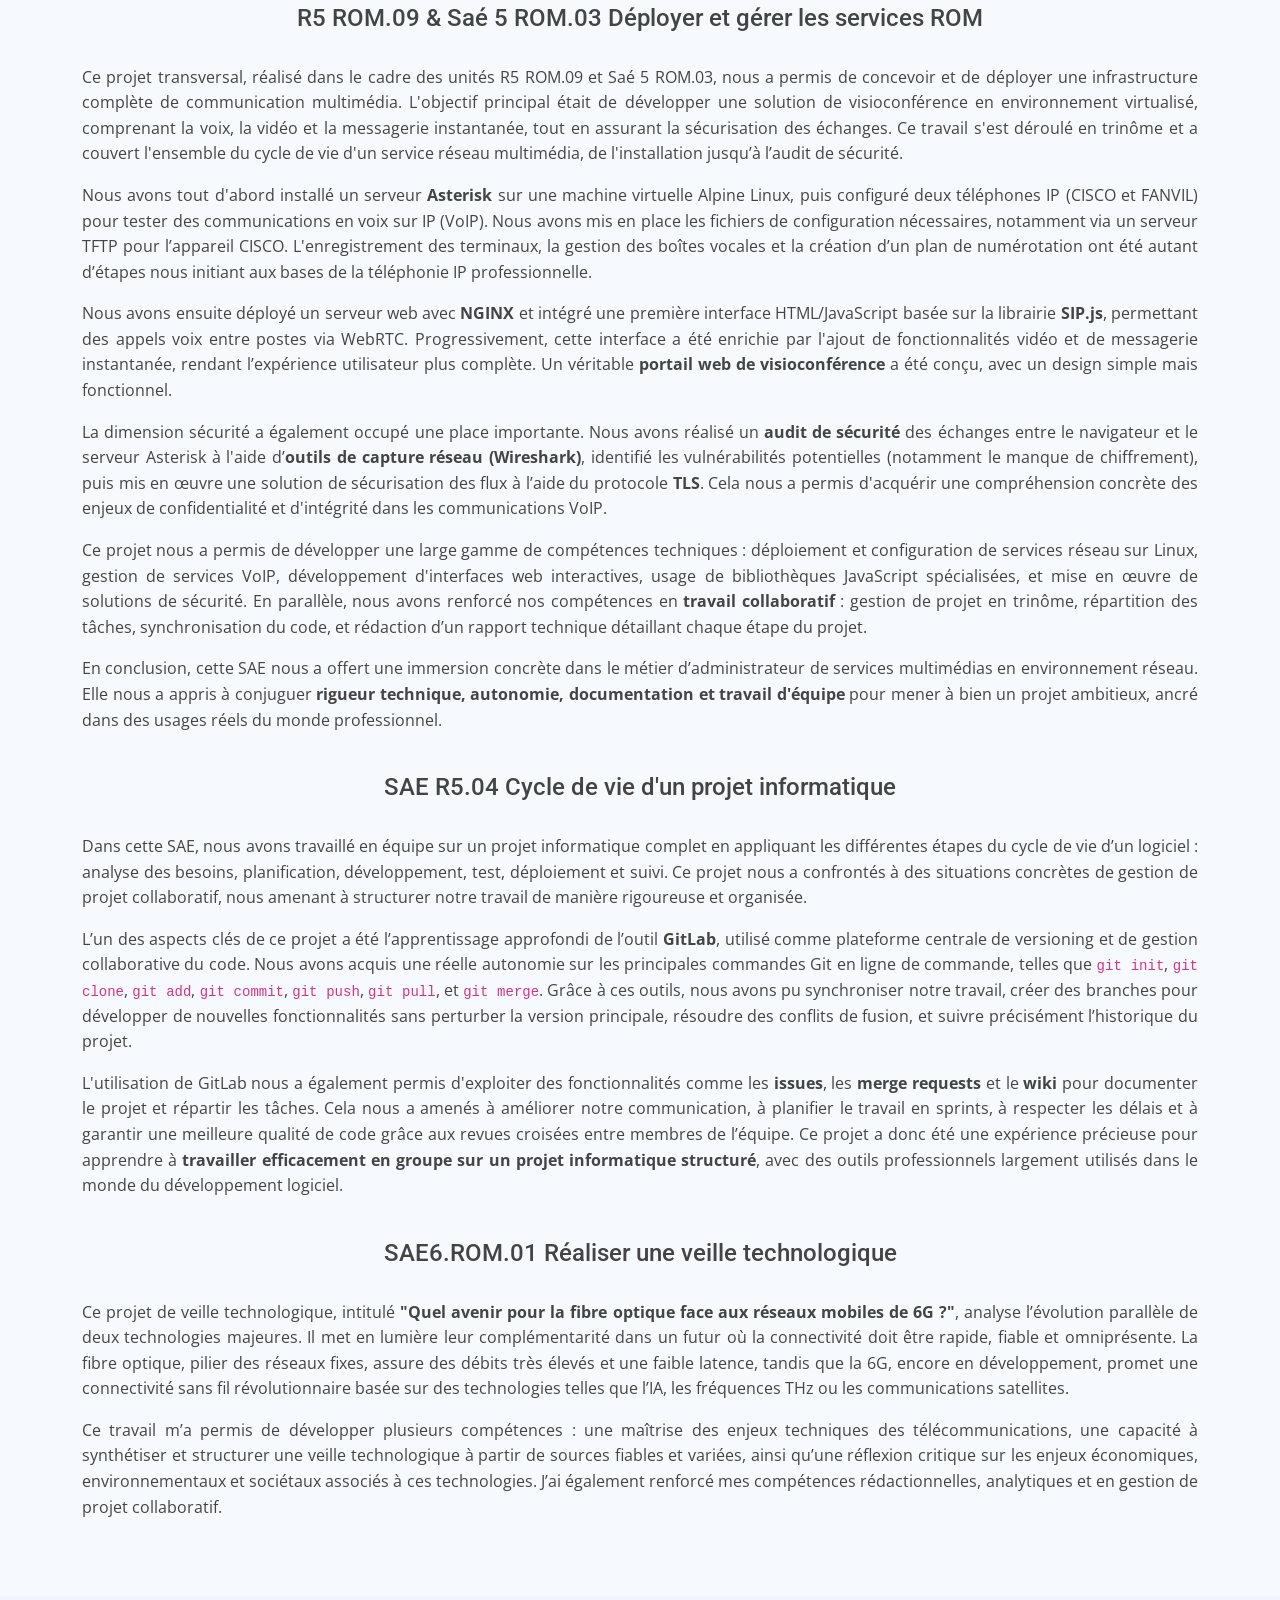
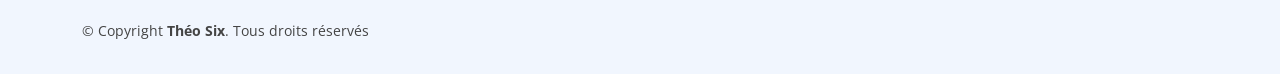
<file: Projets.html>
<!DOCTYPE html>
<html lang="fr">

<head>
  <meta charset="utf-8">
  <meta content="width=device-width, initial-scale=1.0" name="viewport">

  <title>Mes Projets - Théo Six</title>
  <meta content="Liste de mes projets réalisés" name="description">
  <meta content="projets, Théo Six, portfolio" name="keywords">

  <!-- Favicons -->
  <link href="assets/img/favicon.png" rel="icon">
  <link href="assets/img/apple-touch-icon.png" rel="apple-touch-icon">

  <!-- Google Fonts -->
  <link href="https://fonts.googleapis.com/css?family=Open+Sans|Roboto|Poppins" rel="stylesheet">

  <!-- Vendor CSS Files -->
  <link href="assets/vendor/aos/aos.css" rel="stylesheet">
  <link href="assets/vendor/bootstrap/css/bootstrap.min.css" rel="stylesheet">
  <link href="assets/vendor/bootstrap-icons/bootstrap-icons.css" rel="stylesheet">
  <link href="assets/vendor/boxicons/css/boxicons.min.css" rel="stylesheet">
  <link href="assets/vendor/glightbox/css/glightbox.min.css" rel="stylesheet">
  <link href="assets/vendor/swiper/swiper-bundle.min.css" rel="stylesheet">

  <!-- Main CSS File -->
  <link href="assets/css/style.css" rel="stylesheet">
</head>

<body>

<!-- ======= Header ======= -->
<header id="header" class="d-flex align-items-center">
  <div class="container d-flex align-items-center justify-content-between">
    <h1 class="logo"><a href="index.html">Théo Six<span>.</span></a></h1>
    <nav id="navbar" class="navbar">
      <ul>
        <li><a href="index.html">Home</a></li>
        <li><a href="Projet.html" class="active">Projet</a></li>
      </ul>
      <i class="bi bi-list mobile-nav-toggle"></i>
    </nav>
  </div>
</header>

<main id="main">

  <!-- ======= Breadcrumbs ======= -->
  <section class="breadcrumbs">
    <div class="container">
      <div class="d-flex justify-content-between align-items-center">
        <h2>Mes Projets de Sae</h2>
        <ol>
          <li><a href="index.html">Home</a></li>
          <li>Sae de 3ème années</li>
        </ol>
      </div>
    </div>
  </section>

  <!-- ======= Project Section ======= -->
  <section id="projects" class="section-bg">
    <div class="container" data-aos="fade-up">
      
      <div class="section-title">
        <h2>3ème Années</h2>
        <h3>Mes <span>SAE</span></h3>
        <p>Voici quelques projets sur lesquels j'ai travaillé.</p>
      </div>

      <div class="row">

       <div class="col-lg-12 mt-4">
  <h4 style="text-align: center; margin-bottom: 32px;">SAE 5.01 Concevoir, réaliser et présenter une solution technique</h4>
  <p style="text-align: justify; font-size: 16px; line-height: 1.6;">
    Dans le cadre de cette SAE, nous avons conçu et mis en œuvre une infrastructure virtualisée complète à l’aide de l’hyperviseur <strong>Proxmox</strong>. Ce projet, réalisé en trinôme, visait à fournir un environnement distant accessible via une interface web unifiée, avec un système d’accès sécurisé aux machines virtuelles pour les utilisateurs finaux. Nous avons suivi toutes les étapes d’un cycle de projet informatique : planification, installation, configuration, test, documentation et présentation.
  </p>
  <p style="text-align: justify; font-size: 16px; line-height: 1.6;">
    Après avoir analysé les différentes solutions d’hyperviseurs, nous avons opté pour Proxmox en raison de sa flexibilité, de sa gratuité et de son support des conteneurs LXC et des machines virtuelles KVM. Chaque membre de l’équipe a été assigné à un rôle précis : installation de l’hyperviseur, création des machines modèles (réseau, développeur), mise en place de l’accès distant via <strong>Apache Guacamole</strong>, et réalisation de la documentation utilisateur.
  </p>
  <p style="text-align: justify; font-size: 16px; line-height: 1.6;">
    Plusieurs machines virtuelles ont été déployées, configurées et connectées à des réseaux NAT et VLAN. Nous avons installé sur ces VMs des outils comme <strong>GNS3, Cisco Packet Tracer, Visual Studio Code</strong>, et configuré les routes réseau nécessaires pour assurer la communication entre les différentes machines du système. L’accès distant a été rendu possible grâce à l’installation de Guacamole, un outil open-source permettant des connexions via SSH, RDP et VNC à travers une interface web sécurisée.
  </p>
  <p style="text-align: justify; font-size: 16px; line-height: 1.6;">
    Nous avons rencontré divers défis techniques, notamment avec le protocole RDP sur Linux et les limitations d'affichage. Après plusieurs tests, nous avons trouvé des solutions fiables via <strong>TigerVNC</strong> pour les connexions Linux et validé le fonctionnement avec Remmina sur Windows. Une base de données a été intégrée à Guacamole pour la gestion centralisée des utilisateurs et des connexions. Des certificats ont également été créés pour sécuriser les échanges.
  </p>
  <p style="text-align: justify; font-size: 16px; line-height: 1.6;">
    Pour finaliser le projet, nous avons rédigé une documentation utilisateur complète expliquant comment se connecter à l'interface Guacamole et accéder à la machine virtuelle adaptée aux besoins de chaque utilisateur. Cette interface permettait, par exemple, de proposer automatiquement des outils installés comme Wireshark, Packet Tracer ou des environnements de développement selon le profil.
  </p>
  <p style="text-align: justify; font-size: 16px; line-height: 1.6;">
    Cette SAE a été l’occasion de mettre en œuvre des compétences variées : <strong>virtualisation, administration système, développement web, sécurité réseau et documentation technique</strong>. Elle nous a également appris à <strong>travailler efficacement en équipe</strong>, à gérer un projet sur plusieurs semaines, à répartir les responsabilités et à livrer un produit final opérationnel et documenté.
  </p>
</div>


    <div class="col-lg-12 mt-4">
  <h4 style="text-align: center; margin-bottom:32;">SAE5.Cyber.03 - Assurer la sécurisation et la supervision avancées d'un système d'information</h4>
  <p style="text-align: justify; font-size: 16px; line-height: 1.6;">
    Dans le cadre de cette SAE, j’ai réalisé un projet de supervision avancée d’un système d’information en utilisant la suite <strong>Elastic (ELK)</strong> sur une machine virtuelle Ubuntu. L’objectif était de mettre en place une collecte et une visualisation en temps réel des journaux système à des fins de cybersécurité et de détection d'incidents.
  </p>
  <p style="text-align: justify; font-size: 16px; line-height: 1.6;">
    Pour cela, j’ai configuré et utilisé <strong>Filebeat</strong> pour la collecte des logs, couplé à <strong>Elasticsearch</strong> pour le stockage des données et à <strong>Kibana</strong> pour leur visualisation. Après plusieurs heures de supervision, les données collectées ont mis en évidence les processus actifs, notamment ceux liés au noyau Linux (<code>kernel</code>), aux services système (<code>systemd</code>), à l’environnement graphique (<code>gnome-shell</code>, <code>dbus-daemon</code>) ainsi qu’à Filebeat lui-même. 
  </p>
  <p style="text-align: justify; font-size: 16px; line-height: 1.6;">
    L’analyse des logs a permis d’identifier des événements significatifs, tels que le démarrage de services, des messages système, ou la désactivation de services spécifiques (comme <code>fprintd.service</code>). Des filtres ont été mis en place dans Kibana pour affiner les recherches et isoler les événements par processus, date ou gravité. Grâce à cette approche, j’ai pu détecter, analyser et documenter l'activité du système, élément essentiel dans une démarche de sécurisation proactive.
  </p>
  <p style="text-align: justify; font-size: 16px; line-height: 1.6;">
    Ce projet m’a permis d’acquérir une compréhension plus fine des outils de supervision, de l’écosystème ELK, mais aussi des bonnes pratiques de journalisation et de veille en cybersécurité. J’ai renforcé mes compétences en configuration système, en analyse de logs, et en mise en place de tableaux de bord pertinents pour assurer la surveillance en continu d’une machine critique. Ce type de supervision constitue une première brique fondamentale vers la mise en œuvre d’un <strong>SOC (Security Operations Center)</strong> à l’échelle d’un réseau d’entreprise.
  </p>
</div>

        <div class="col-lg-12 mt-4">
  <h4 style="text-align: center; margin-bottom: 32px;">R5 ROM.09 & Saé 5 ROM.03 Déployer et gérer les services ROM</h4>
  <p style="text-align: justify; font-size: 16px; line-height: 1.6;">
    Ce projet transversal, réalisé dans le cadre des unités R5 ROM.09 et Saé 5 ROM.03, nous a permis de concevoir et de déployer une infrastructure complète de communication multimédia. L'objectif principal était de développer une solution de visioconférence en environnement virtualisé, comprenant la voix, la vidéo et la messagerie instantanée, tout en assurant la sécurisation des échanges. Ce travail s'est déroulé en trinôme et a couvert l'ensemble du cycle de vie d'un service réseau multimédia, de l'installation jusqu’à l’audit de sécurité.
  </p>
  <p style="text-align: justify; font-size: 16px; line-height: 1.6;">
    Nous avons tout d'abord installé un serveur <strong>Asterisk</strong> sur une machine virtuelle Alpine Linux, puis configuré deux téléphones IP (CISCO et FANVIL) pour tester des communications en voix sur IP (VoIP). Nous avons mis en place les fichiers de configuration nécessaires, notamment via un serveur TFTP pour l’appareil CISCO. L'enregistrement des terminaux, la gestion des boîtes vocales et la création d’un plan de numérotation ont été autant d’étapes nous initiant aux bases de la téléphonie IP professionnelle.
  </p>
  <p style="text-align: justify; font-size: 16px; line-height: 1.6;">
    Nous avons ensuite déployé un serveur web avec <strong>NGINX</strong> et intégré une première interface HTML/JavaScript basée sur la librairie <strong>SIP.js</strong>, permettant des appels voix entre postes via WebRTC. Progressivement, cette interface a été enrichie par l'ajout de fonctionnalités vidéo et de messagerie instantanée, rendant l’expérience utilisateur plus complète. Un véritable <strong>portail web de visioconférence</strong> a été conçu, avec un design simple mais fonctionnel.
  </p>
  <p style="text-align: justify; font-size: 16px; line-height: 1.6;">
    La dimension sécurité a également occupé une place importante. Nous avons réalisé un <strong>audit de sécurité</strong> des échanges entre le navigateur et le serveur Asterisk à l'aide d’<strong>outils de capture réseau (Wireshark)</strong>, identifié les vulnérabilités potentielles (notamment le manque de chiffrement), puis mis en œuvre une solution de sécurisation des flux à l’aide du protocole <strong>TLS</strong>. Cela nous a permis d'acquérir une compréhension concrète des enjeux de confidentialité et d'intégrité dans les communications VoIP.
  </p>
  <p style="text-align: justify; font-size: 16px; line-height: 1.6;">
    Ce projet nous a permis de développer une large gamme de compétences techniques : déploiement et configuration de services réseau sur Linux, gestion de services VoIP, développement d'interfaces web interactives, usage de bibliothèques JavaScript spécialisées, et mise en œuvre de solutions de sécurité. En parallèle, nous avons renforcé nos compétences en <strong>travail collaboratif</strong> : gestion de projet en trinôme, répartition des tâches, synchronisation du code, et rédaction d’un rapport technique détaillant chaque étape du projet.
  </p>
  <p style="text-align: justify; font-size: 16px; line-height: 1.6;">
    En conclusion, cette SAE nous a offert une immersion concrète dans le métier d’administrateur de services multimédias en environnement réseau. Elle nous a appris à conjuguer <strong>rigueur technique, autonomie, documentation et travail d'équipe</strong> pour mener à bien un projet ambitieux, ancré dans des usages réels du monde professionnel.
  </p>
</div>


       <div class="col-lg-12 mt-4">
  <h4 style="text-align: center; margin-bottom: 32px;">SAE R5.04 Cycle de vie d'un projet informatique</h4>
  <p style="text-align: justify; font-size: 16px; line-height: 1.6;">
    Dans cette SAE, nous avons travaillé en équipe sur un projet informatique complet en appliquant les différentes étapes du cycle de vie d’un logiciel : analyse des besoins, planification, développement, test, déploiement et suivi. Ce projet nous a confrontés à des situations concrètes de gestion de projet collaboratif, nous amenant à structurer notre travail de manière rigoureuse et organisée.
  </p>
  <p style="text-align: justify; font-size: 16px; line-height: 1.6;">
    L’un des aspects clés de ce projet a été l’apprentissage approfondi de l’outil <strong>GitLab</strong>, utilisé comme plateforme centrale de versioning et de gestion collaborative du code. Nous avons acquis une réelle autonomie sur les principales commandes Git en ligne de commande, telles que <code>git init</code>, <code>git clone</code>, <code>git add</code>, <code>git commit</code>, <code>git push</code>, <code>git pull</code>, et <code>git merge</code>. Grâce à ces outils, nous avons pu synchroniser notre travail, créer des branches pour développer de nouvelles fonctionnalités sans perturber la version principale, résoudre des conflits de fusion, et suivre précisément l’historique du projet.
  </p>
  <p style="text-align: justify; font-size: 16px; line-height: 1.6;">
    L'utilisation de GitLab nous a également permis d'exploiter des fonctionnalités comme les <strong>issues</strong>, les <strong>merge requests</strong> et le <strong>wiki</strong> pour documenter le projet et répartir les tâches. Cela nous a amenés à améliorer notre communication, à planifier le travail en sprints, à respecter les délais et à garantir une meilleure qualité de code grâce aux revues croisées entre membres de l’équipe. Ce projet a donc été une expérience précieuse pour apprendre à <strong>travailler efficacement en groupe sur un projet informatique structuré</strong>, avec des outils professionnels largement utilisés dans le monde du développement logiciel.
  </p>
</div>

        <div class="col-lg-12 mt-4">
          <h4 style="text-align: center; margin-bottom: 32px;">SAE6.ROM.01 Réaliser une veille technologique</h4>
<p style="text-align: justify; font-size: 16px; line-height: 1.6;">
  Ce projet de veille technologique, intitulé <strong>"Quel avenir pour la fibre optique face aux réseaux mobiles de 6G ?"</strong>, analyse l’évolution parallèle de deux technologies majeures. Il met en lumière leur complémentarité dans un futur où la connectivité doit être rapide, fiable et omniprésente. La fibre optique, pilier des réseaux fixes, assure des débits très élevés et une faible latence, tandis que la 6G, encore en développement, promet une connectivité sans fil révolutionnaire basée sur des technologies telles que l’IA, les fréquences THz ou les communications satellites.
</p>
<p style="text-align: justify; font-size: 16px; line-height: 1.6;">
  Ce travail m’a permis de développer plusieurs compétences : une maîtrise des enjeux techniques des télécommunications, une capacité à synthétiser et structurer une veille technologique à partir de sources fiables et variées, ainsi qu’une réflexion critique sur les enjeux économiques, environnementaux et sociétaux associés à ces technologies. J’ai également renforcé mes compétences rédactionnelles, analytiques et en gestion de projet collaboratif.
</p>

        </div>
      </div>

    </div>
  </section>

</main>

<!-- ======= Footer ======= -->
<footer id="footer">
  <div class="container py-4">
    <div class="copyright">
      &copy; Copyright <strong><span>Théo Six</span></strong>. Tous droits réservés
    </div>
  </div>
</footer>

<a href="#" class="back-to-top d-flex align-items-center justify-content-center">
  <i class="bi bi-arrow-up-short"></i>
</a>

<!-- Vendor JS Files -->
<script src="assets/vendor/aos/aos.js"></script>
<script src="assets/vendor/bootstrap/js/bootstrap.bundle.min.js"></script>
<script src="assets/vendor/glightbox/js/glightbox.min.js"></script>
<script src="assets/vendor/isotope-layout/isotope.pkgd.min.js"></script>
<script src="assets/vendor/swiper/swiper-bundle.min.js"></script>
<script src="assets/vendor/waypoints/noframework.waypoints.js"></script>

<!-- Main JS File -->
<script src="assets/js/main.js"></script>

</body>

</html>
</file>
<file: assets/css/style.css>
/**
* Template Name: BizLand - v3.9.1
* Template URL: https://bootstrapmade.com/bizland-bootstrap-business-template/
* Author: BootstrapMade.com
* License: https://bootstrapmade.com/license/
*/

/*--------------------------------------------------------------
# General
--------------------------------------------------------------*/
body {
  font-family: "Open Sans", sans-serif;
  color: #444444;
}

a {
  color: #106eea;
  text-decoration: none;
}

a:hover {
  color: #3b8af2;
  text-decoration: none;
}

h1,
h2,
h3,
h4,
h5,
h6 {
  font-family: "Roboto", sans-serif;
}

/*--------------------------------------------------------------
# Preloader
--------------------------------------------------------------*/
#preloader {
  position: fixed;
  top: 0;
  left: 0;
  right: 0;
  bottom: 0;
  z-index: 9999;
  overflow: hidden;
  background: #fff;
}

#preloader:before {
  content: "";
  position: fixed;
  top: calc(50% - 30px);
  left: calc(50% - 30px);
  border: 6px solid #106eea;
  border-top-color: #e2eefd;
  border-radius: 50%;
  width: 60px;
  height: 60px;
  -webkit-animation: animate-preloader 1s linear infinite;
  animation: animate-preloader 1s linear infinite;
}

@-webkit-keyframes animate-preloader {
  0% {
    transform: rotate(0deg);
  }

  100% {
    transform: rotate(360deg);
  }
}

@keyframes animate-preloader {
  0% {
    transform: rotate(0deg);
  }

  100% {
    transform: rotate(360deg);
  }
}

/*--------------------------------------------------------------
# Back to top button
--------------------------------------------------------------*/
.back-to-top {
  position: fixed;
  visibility: hidden;
  opacity: 0;
  right: 15px;
  bottom: 15px;
  z-index: 996;
  background: #106eea;
  width: 40px;
  height: 40px;
  border-radius: 4px;
  transition: all 0.4s;
}

.back-to-top i {
  font-size: 28px;
  color: #fff;
  line-height: 0;
}

.back-to-top:hover {
  background: #3284f1;
  color: #fff;
}

.back-to-top.active {
  visibility: visible;
  opacity: 1;
}

/*--------------------------------------------------------------
# Disable aos animation delay on mobile devices
--------------------------------------------------------------*/
@media screen and (max-width: 768px) {
  [data-aos-delay] {
    transition-delay: 0 !important;
  }
}

/*--------------------------------------------------------------
# Top Bar
--------------------------------------------------------------*/
#topbar {
  background: #106eea;
  height: 40px;
  font-size: 14px;
  transition: all 0.5s;
  color: #fff;
  padding: 0;
}

#topbar .contact-info i {
  font-style: normal;
  color: #fff;
}

#topbar .contact-info i a,
#topbar .contact-info i span {
  padding-left: 5px;
  color: #fff;
}

#topbar .contact-info i a {
  line-height: 0;
  transition: 0.3s;
  transition: 0.3s;
}

#topbar .contact-info i a:hover {
  color: #fff;
  text-decoration: underline;
}

#topbar .social-links a {
  color: rgba(255, 255, 255, 0.7);
  line-height: 0;
  transition: 0.3s;
  margin-left: 20px;
}

#topbar .social-links a:hover {
  color: white;
}

/*--------------------------------------------------------------
# Header
--------------------------------------------------------------*/
#header {
  background: #fff;
  transition: all 0.5s;
  z-index: 997;
  height: 86px;
  box-shadow: 0px 2px 15px rgba(0, 0, 0, 0.1);
}

#header.fixed-top {
  height: 70px;
}

#header .logo {
  font-size: 30px;
  margin: 0;
  padding: 0;
  line-height: 1;
  font-weight: 600;
  letter-spacing: 0.8px;
  font-family: "Poppins", sans-serif;
}

#header .logo a {
  color: #222222;
}

#header .logo a span {
  color: #106eea;
}

#header .logo img {
  max-height: 40px;
}

.scrolled-offset {
  margin-top: 70px;
}

/*--------------------------------------------------------------
# Navigation Menu
--------------------------------------------------------------*/
/**
* Desktop Navigation 
*/
.navbar {
  padding: 0;
}

.navbar ul {
  margin: 0;
  padding: 0;
  display: flex;
  list-style: none;
  align-items: center;
}

.navbar li {
  position: relative;
}

.navbar>ul>li {
  white-space: nowrap;
  padding: 10px 0 10px 28px;
}

.navbar a,
.navbar a:focus {
  display: flex;
  align-items: center;
  justify-content: space-between;
  padding: 0 3px;
  font-size: 15px;
  font-weight: 600;
  color: #222222;
  white-space: nowrap;
  transition: 0.3s;
  position: relative;
}

.navbar a i,
.navbar a:focus i {
  font-size: 12px;
  line-height: 0;
  margin-left: 5px;
}

.navbar>ul>li>a:before {
  content: "";
  position: absolute;
  width: 100%;
  height: 2px;
  bottom: -6px;
  left: 0;
  background-color: #106eea;
  visibility: hidden;
  width: 0px;
  transition: all 0.3s ease-in-out 0s;
}

.navbar a:hover:before,
.navbar li:hover>a:before,
.navbar .active:before {
  visibility: visible;
  width: 100%;
}

.navbar a:hover,
.navbar .active,
.navbar .active:focus,
.navbar li:hover>a {
  color: #106eea;
}

.navbar .dropdown ul {
  display: block;
  position: absolute;
  left: 28px;
  top: calc(100% + 30px);
  margin: 0;
  padding: 10px 0;
  z-index: 99;
  opacity: 0;
  visibility: hidden;
  background: #fff;
  box-shadow: 0px 0px 30px rgba(127, 137, 161, 0.25);
  transition: 0.3s;
}

.navbar .dropdown ul li {
  min-width: 200px;
}

.navbar .dropdown ul a {
  padding: 10px 20px;
  font-weight: 400;
}

.navbar .dropdown ul a i {
  font-size: 12px;
}

.navbar .dropdown ul a:hover,
.navbar .dropdown ul .active:hover,
.navbar .dropdown ul li:hover>a {
  color: #106eea;
}

.navbar .dropdown:hover>ul {
  opacity: 1;
  top: 100%;
  visibility: visible;
}

.navbar .dropdown .dropdown ul {
  top: 0;
  left: calc(100% - 30px);
  visibility: hidden;
}

.navbar .dropdown .dropdown:hover>ul {
  opacity: 1;
  top: 0;
  left: 100%;
  visibility: visible;
}

@media (max-width: 1366px) {
  .navbar .dropdown .dropdown ul {
    left: -90%;
  }

  .navbar .dropdown .dropdown:hover>ul {
    left: -100%;
  }
}

/**
* Mobile Navigation 
*/
.mobile-nav-toggle {
  color: #222222;
  font-size: 28px;
  cursor: pointer;
  display: none;
  line-height: 0;
  transition: 0.5s;
}

.mobile-nav-toggle.bi-x {
  color: #fff;
}

@media (max-width: 991px) {
  .mobile-nav-toggle {
    display: block;
  }

  .navbar ul {
    display: none;
  }
}

.navbar-mobile {
  position: fixed;
  overflow: hidden;
  top: 0;
  right: 0;
  left: 0;
  bottom: 0;
  background: rgba(9, 9, 9, 0.9);
  transition: 0.3s;
  z-index: 999;
}

.navbar-mobile .mobile-nav-toggle {
  position: absolute;
  top: 15px;
  right: 15px;
}

.navbar-mobile ul {
  display: block;
  position: absolute;
  top: 55px;
  right: 15px;
  bottom: 15px;
  left: 15px;
  padding: 10px 0;
  background-color: #fff;
  overflow-y: auto;
  transition: 0.3s;
}

.navbar-mobile a,
.navbar-mobile a:focus {
  padding: 10px 20px;
  font-size: 15px;
  color: #222222;
}

.navbar-mobile>ul>li {
  padding: 0;
}

.navbar-mobile a:hover:before,
.navbar-mobile li:hover>a:before,
.navbar-mobile .active:before {
  visibility: hidden;
}

.navbar-mobile a:hover,
.navbar-mobile .active,
.navbar-mobile li:hover>a {
  color: #106eea;
}

.navbar-mobile .getstarted,
.navbar-mobile .getstarted:focus {
  margin: 15px;
}

.navbar-mobile .dropdown ul {
  position: static;
  display: none;
  margin: 10px 20px;
  padding: 10px 0;
  z-index: 99;
  opacity: 1;
  visibility: visible;
  background: #fff;
  box-shadow: 0px 0px 30px rgba(127, 137, 161, 0.25);
}

.navbar-mobile .dropdown ul li {
  min-width: 200px;
}

.navbar-mobile .dropdown ul a {
  padding: 10px 20px;
}

.navbar-mobile .dropdown ul a i {
  font-size: 12px;
}

.navbar-mobile .dropdown ul a:hover,
.navbar-mobile .dropdown ul .active:hover,
.navbar-mobile .dropdown ul li:hover>a {
  color: #106eea;
}

.navbar-mobile .dropdown>.dropdown-active {
  display: block;
}

/*--------------------------------------------------------------
# Hero Section
--------------------------------------------------------------*/
#hero {
  width: 100%;
  height: 75vh;
  background: url("../img/hero-bg.jpg") top left;
  background-size: cover;
  position: relative;
}

#hero:before {
  content: "";
  background: rgba(255, 255, 255, 0.6);
  position: absolute;
  bottom: 0;
  top: 0;
  left: 0;
  right: 0;
}

#hero .container {
  position: relative;
}

#hero h1 {
  margin: 0;
  font-size: 48px;
  font-weight: 700;
  line-height: 56px;
  color: #222222;
  font-family: "Poppins", sans-serif;
}

#hero h1 span {
  color: #106eea;
}

#hero h2 {
  color: #555555;
  margin: 5px 0 30px 0;
  font-size: 24px;
  font-weight: 400;
}

#hero .btn-get-started {
  font-family: "Roboto", sans-serif;
  text-transform: uppercase;
  font-weight: 500;
  font-size: 14px;
  letter-spacing: 1px;
  display: inline-block;
  padding: 10px 28px;
  border-radius: 4px;
  transition: 0.5s;
  color: #fff;
  background: #106eea;
}

#hero .btn-get-started:hover {
  background: #247cf0;
}

#hero .btn-watch-video {
  font-size: 16px;
  transition: 0.5s;
  margin-left: 25px;
  color: #222222;
  font-weight: 600;
  display: flex;
  align-items: center;
}

#hero .btn-watch-video i {
  color: #106eea;
  font-size: 32px;
  transition: 0.3s;
  line-height: 0;
  margin-right: 8px;
}

#hero .btn-watch-video:hover {
  color: #106eea;
}

#hero .btn-watch-video:hover i {
  color: #3b8af2;
}

@media (min-width: 1024px) {
  #hero {
    background-attachment: fixed;
  }
}

@media (max-width: 768px) {
  #hero {
    height: 100vh;
  }

  #hero h1 {
    font-size: 28px;
    line-height: 36px;
  }

  #hero h2 {
    font-size: 18px;
    line-height: 24px;
    margin-bottom: 30px;
  }

  #hero .btn-get-started,
  #hero .btn-watch-video {
    font-size: 13px;
  }
}

@media (max-height: 500px) {
  #hero {
    height: 120vh;
  }
}

/*--------------------------------------------------------------
# Sections General
--------------------------------------------------------------*/
section {
  padding: 60px 0;
  overflow: hidden;
}

.section-bg {
  background-color: #f6f9fe;
}

.section-title {
  text-align: center;
  padding-bottom: 30px;
}

.section-title h2 {
  font-size: 13px;
  letter-spacing: 1px;
  font-weight: 700;
  padding: 8px 20px;
  margin: 0;
  background: #e7f1fd;
  color: #106eea;
  display: inline-block;
  text-transform: uppercase;
  border-radius: 50px;
}

.section-title h3 {
  margin: 15px 0 0 0;
  font-size: 32px;
  font-weight: 700;
}

.section-title h3 span {
  color: #106eea;
}

.section-title p {
  margin: 15px auto 0 auto;
  font-weight: 600;
}

@media (min-width: 1024px) {
  .section-title p {
    width: 50%;
  }
}

/*--------------------------------------------------------------
# Breadcrumbs
--------------------------------------------------------------*/
.breadcrumbs {
  padding: 20px 0;
  background-color: #f1f6fe;
  min-height: 40px;
}

.breadcrumbs h2 {
  font-size: 24px;
  font-weight: 300;
  margin: 0;
}

@media (max-width: 992px) {
  .breadcrumbs h2 {
    margin: 0 0 10px 0;
  }
}

.breadcrumbs ol {
  display: flex;
  flex-wrap: wrap;
  list-style: none;
  padding: 0;
  margin: 0;
  font-size: 14px;
}

.breadcrumbs ol li+li {
  padding-left: 10px;
}

.breadcrumbs ol li+li::before {
  display: inline-block;
  padding-right: 10px;
  color: #6c757d;
  content: "/";
}

@media (max-width: 768px) {
  .breadcrumbs .d-flex {
    display: block !important;
  }

  .breadcrumbs ol {
    display: block;
  }

  .breadcrumbs ol li {
    display: inline-block;
  }
}

/*--------------------------------------------------------------
# Featured Services
--------------------------------------------------------------*/
.featured-services .icon-box {
  padding: 30px;
  position: relative;
  overflow: hidden;
  background: #fff;
  box-shadow: 0 0 29px 0 rgba(68, 88, 144, 0.12);
  transition: all 0.3s ease-in-out;
  border-radius: 8px;
  z-index: 1;
}

.featured-services .icon-box::before {
  content: "";
  position: absolute;
  background: #cbe0fb;
  right: 0;
  left: 0;
  bottom: 0;
  top: 100%;
  transition: all 0.3s;
  z-index: -1;
}

.featured-services .icon-box:hover::before {
  background: #106eea;
  top: 0;
  border-radius: 0px;
}

.featured-services .icon {
  margin-bottom: 15px;
}

.featured-services .icon i {
  font-size: 48px;
  line-height: 1;
  color: #106eea;
  transition: all 0.3s ease-in-out;
}

.featured-services .title {
  font-weight: 700;
  margin-bottom: 15px;
  font-size: 18px;
}

.featured-services .title a {
  color: #111;
}

.featured-services .description {
  font-size: 15px;
  line-height: 28px;
  margin-bottom: 0;
}

.featured-services .icon-box:hover .title a,
.featured-services .icon-box:hover .description {
  color: #fff;
}

.featured-services .icon-box:hover .icon i {
  color: #fff;
}

/*--------------------------------------------------------------
# About
--------------------------------------------------------------*/
.about .content h3 {
  font-weight: 600;
  font-size: 26px;
}

.about .content ul {
  list-style: none;
  padding: 0;
}

.about .content ul li {
  display: flex;
  align-items: flex-start;
  margin-bottom: 35px;
}

.about .content ul li:first-child {
  margin-top: 35px;
}

.about .content ul i {
  background: #fff;
  box-shadow: 0px 6px 15px rgba(16, 110, 234, 0.12);
  font-size: 24px;
  padding: 20px;
  margin-right: 15px;
  color: #106eea;
  border-radius: 50px;
}

.about .content ul h5 {
  font-size: 18px;
  color: #555555;
}

.about .content ul p {
  font-size: 15px;
}

.about .content p:last-child {
  margin-bottom: 0;
}

/*--------------------------------------------------------------
# Skills
--------------------------------------------------------------*/
.skills .progress {
  height: 60px;
  display: block;
  background: none;
  border-radius: 0;
}

.skills .progress .skill {
  padding: 0;
  margin: 0 0 6px 0;
  text-transform: uppercase;
  display: block;
  font-weight: 600;
  font-family: "Poppins", sans-serif;
  color: #222222;
}

.skills .progress .skill .val {
  float: right;
  font-style: normal;
}

.skills .progress-bar-wrap {
  background: #e2eefd;
  height: 10px;
}

.skills .progress-bar {
  width: 1px;
  height: 10px;
  transition: 0.9s;
  background-color: #106eea;
}

/*--------------------------------------------------------------
# Counts
--------------------------------------------------------------*/
.counts {
  padding: 70px 0 60px;
}

.counts .count-box {
  padding: 30px 30px 25px 30px;
  width: 100%;
  position: relative;
  text-align: center;
  background: #f1f6fe;
}

.counts .count-box i {
  position: absolute;
  top: -28px;
  left: 50%;
  transform: translateX(-50%);
  font-size: 24px;
  background: #106eea;
  color: #fff;
  width: 56px;
  height: 56px;
  line-height: 0;
  border-radius: 50px;
  border: 5px solid #fff;
  display: inline-flex;
  align-items: center;
  justify-content: center;
}

.counts .count-box span {
  font-size: 36px;
  display: block;
  font-weight: 600;
  color: #062b5b;
}

.counts .count-box p {
  padding: 0;
  margin: 0;
  font-family: "Roboto", sans-serif;
  font-size: 14px;
}

/*--------------------------------------------------------------
# Clients
--------------------------------------------------------------*/
.clients {
  padding: 15px 0;
  text-align: center;
}

.clients img {
  max-width: 45%;
  transition: all 0.4s ease-in-out;
  display: inline-block;
  padding: 15px 0;
}

.clients img:hover {
  transform: scale(1.15);
}

@media (max-width: 768px) {
  .clients img {
    max-width: 40%;
  }
}

/*--------------------------------------------------------------
# Services
--------------------------------------------------------------*/
.services .icon-box {
  text-align: center;
  border: 1px solid #e2eefd;
  padding: 80px 20px;
  transition: all ease-in-out 0.3s;
  background: #fff;
}

.services .icon-box .icon {
  margin: 0 auto;
  width: 64px;
  height: 64px;
  background: #f1f6fe;
  border-radius: 4px;
  border: 1px solid #deebfd;
  display: flex;
  align-items: center;
  justify-content: center;
  margin-bottom: 20px;
  transition: ease-in-out 0.3s;
}

.services .icon-box .icon i {
  color: #3b8af2;
  font-size: 28px;
  transition: ease-in-out 0.3s;
}

.services .icon-box h4 {
  font-weight: 700;
  margin-bottom: 15px;
  font-size: 24px;
}

.services .icon-box h4 a {
  color: #222222;
  transition: ease-in-out 0.3s;
}

.services .icon-box p {
  line-height: 24px;
  font-size: 14px;
  margin-bottom: 0;
}

.services .icon-box:hover {
  border-color: #fff;
  box-shadow: 0px 0 25px 0 rgba(16, 110, 234, 0.1);
}

.services .icon-box:hover h4 a,
.services .icon-box:hover .icon i {
  color: #106eea;
}

.services .icon-box:hover .icon {
  border-color: #106eea;
}

/*--------------------------------------------------------------
# Testimonials
--------------------------------------------------------------*/
.testimonials {
  padding: 80px 0;
  background: url("../img/testimonials-bg.jpg") no-repeat;
  background-position: center center;
  background-size: cover;
  position: relative;
}

.testimonials::before {
  content: "";
  position: absolute;
  left: 0;
  right: 0;
  top: 0;
  bottom: 0;
  background: rgba(0, 0, 0, 0.7);
}

.testimonials .section-header {
  margin-bottom: 40px;
}

.testimonials .testimonials-carousel,
.testimonials .testimonials-slider {
  overflow: hidden;
}

.testimonials .testimonial-item {
  text-align: center;
  color: #fff;
}

.testimonials .testimonial-item .testimonial-img {
  width: 100px;
  border-radius: 50%;
  border: 6px solid rgba(255, 255, 255, 0.15);
  margin: 0 auto;
}

.testimonials .testimonial-item h3 {
  font-size: 20px;
  font-weight: bold;
  margin: 10px 0 5px 0;
  color: #fff;
}

.testimonials .testimonial-item h4 {
  font-size: 14px;
  color: #ddd;
  margin: 0 0 15px 0;
}

.testimonials .testimonial-item .quote-icon-left,
.testimonials .testimonial-item .quote-icon-right {
  color: rgba(255, 255, 255, 0.4);
  font-size: 26px;
}

.testimonials .testimonial-item .quote-icon-left {
  display: inline-block;
  left: -5px;
  position: relative;
}

.testimonials .testimonial-item .quote-icon-right {
  display: inline-block;
  right: -5px;
  position: relative;
  top: 10px;
}

.testimonials .testimonial-item p {
  font-style: italic;
  margin: 0 auto 15px auto;
  color: #eee;
}

.testimonials .swiper-pagination {
  margin-top: 20px;
  position: relative;
}

.testimonials .swiper-pagination .swiper-pagination-bullet {
  width: 12px;
  height: 12px;
  background-color: rgba(255, 255, 255, 0.5);
  opacity: 1;
}

.testimonials .swiper-pagination .swiper-pagination-bullet-active {
  background-color: #106eea;
}

@media (min-width: 992px) {
  .testimonials .testimonial-item p {
    width: 80%;
  }
}

/*--------------------------------------------------------------
# Portfolio
--------------------------------------------------------------*/
.portfolio #portfolio-flters {
  padding: 0;
  margin: 0 auto 15px auto;
  list-style: none;
  text-align: center;
  border-radius: 50px;
  padding: 2px 15px;
}

.portfolio #portfolio-flters li {
  cursor: pointer;
  display: inline-block;
  padding: 10px 15px 8px 15px;
  font-size: 16px;
  font-weight: 600;
  line-height: 1;
  text-transform: uppercase;
  color: #444444;
  margin-bottom: 5px;
  transition: all 0.3s ease-in-out;
}

.portfolio #portfolio-flters li:hover,
.portfolio #portfolio-flters li.filter-active {
  color: #106eea;
}

.portfolio #portfolio-flters li:last-child {
  margin-right: 0;
}

.portfolio .portfolio-item {
  margin-bottom: 30px;
}

.portfolio .portfolio-item .portfolio-info {
  opacity: 0;
  position: absolute;
  left: 30px;
  right: 30px;
  bottom: 0;
  z-index: 3;
  transition: all ease-in-out 0.3s;
  background: rgba(255, 255, 255, 0.9);
  padding: 15px;
}

.portfolio .portfolio-item .portfolio-info h4 {
  font-size: 18px;
  color: #fff;
  font-weight: 600;
  color: #222222;
}

.portfolio .portfolio-item .portfolio-info p {
  color: #555555;
  font-size: 14px;
  margin-bottom: 0;
}

.portfolio .portfolio-item .portfolio-info .preview-link,
.portfolio .portfolio-item .portfolio-info .details-link {
  position: absolute;
  right: 40px;
  font-size: 24px;
  top: calc(50% - 18px);
  color: #3c3c3c;
}

.portfolio .portfolio-item .portfolio-info .preview-link:hover,
.portfolio .portfolio-item .portfolio-info .details-link:hover {
  color: #106eea;
}

.portfolio .portfolio-item .portfolio-info .details-link {
  right: 10px;
}

.portfolio .portfolio-item .portfolio-links {
  opacity: 0;
  left: 0;
  right: 0;
  text-align: center;
  z-index: 3;
  position: absolute;
  transition: all ease-in-out 0.3s;
}

.portfolio .portfolio-item .portfolio-links a {
  color: #fff;
  margin: 0 2px;
  font-size: 28px;
  display: inline-block;
  transition: 0.3s;
}

.portfolio .portfolio-item .portfolio-links a:hover {
  color: #6ba7f5;
}

.portfolio .portfolio-item:hover .portfolio-info {
  opacity: 1;
  bottom: 20px;
}

/*--------------------------------------------------------------
# Portfolio Details
--------------------------------------------------------------*/
.portfolio-details {
  padding-top: 40px;
}

.portfolio-details .portfolio-details-slider img {
  width: 100%;
}

.portfolio-details .portfolio-details-slider .swiper-pagination {
  margin-top: 20px;
  position: relative;
}

.portfolio-details .portfolio-details-slider .swiper-pagination .swiper-pagination-bullet {
  width: 12px;
  height: 12px;
  background-color: #fff;
  opacity: 1;
  border: 1px solid #106eea;
}

.portfolio-details .portfolio-details-slider .swiper-pagination .swiper-pagination-bullet-active {
  background-color: #106eea;
}

.portfolio-details .portfolio-info {
  padding: 30px;
  box-shadow: 0px 0 30px rgba(34, 34, 34, 0.08);
}

.portfolio-details .portfolio-info h3 {
  font-size: 22px;
  font-weight: 700;
  margin-bottom: 20px;
  padding-bottom: 20px;
  border-bottom: 1px solid #eee;
}

.portfolio-details .portfolio-info ul {
  list-style: none;
  padding: 0;
  font-size: 15px;
}

.portfolio-details .portfolio-info ul li+li {
  margin-top: 10px;
}

.portfolio-details .portfolio-description {
  padding-top: 30px;
}

.portfolio-details .portfolio-description h2 {
  font-size: 26px;
  font-weight: 700;
  margin-bottom: 20px;
}

.portfolio-details .portfolio-description p {
  padding: 0;
}

/*--------------------------------------------------------------
# Team
--------------------------------------------------------------*/
.team {
  padding: 60px 0;
}

.team .member {
  margin-bottom: 20px;
  overflow: hidden;
  border-radius: 4px;
  background: #fff;
  box-shadow: 0px 2px 15px rgba(16, 110, 234, 0.15);
}

.team .member .member-img {
  position: relative;
  overflow: hidden;
}

.team .member .social {
  position: absolute;
  left: 0;
  bottom: 30px;
  right: 0;
  opacity: 0;
  transition: ease-in-out 0.3s;
  text-align: center;
}

.team .member .social a {
  transition: color 0.3s;
  color: #222222;
  margin: 0 3px;
  padding-top: 7px;
  border-radius: 4px;
  width: 36px;
  height: 36px;
  background: rgba(16, 110, 234, 0.8);
  display: inline-block;
  transition: ease-in-out 0.3s;
  color: #fff;
}

.team .member .social a:hover {
  background: #3b8af2;
}

.team .member .social i {
  font-size: 18px;
}

.team .member .member-info {
  padding: 25px 15px;
}

.team .member .member-info h4 {
  font-weight: 700;
  margin-bottom: 5px;
  font-size: 18px;
  color: #222222;
}

.team .member .member-info span {
  display: block;
  font-size: 13px;
  font-weight: 400;
  color: #aaaaaa;
}

.team .member .member-info p {
  font-style: italic;
  font-size: 14px;
  line-height: 26px;
  color: #777777;
}

.team .member:hover .social {
  opacity: 1;
  bottom: 15px;
}

/*--------------------------------------------------------------
# Pricing
--------------------------------------------------------------*/
.pricing .box {
  padding: 20px;
  background: #fff;
  text-align: center;
  box-shadow: 0px 0px 4px rgba(0, 0, 0, 0.12);
  border-radius: 5px;
  position: relative;
  overflow: hidden;
}

.pricing .box h3 {
  font-weight: 400;
  margin: -20px -20px 20px -20px;
  padding: 20px 15px;
  font-size: 16px;
  font-weight: 600;
  color: #777777;
  background: #f8f8f8;
}

.pricing .box h4 {
  font-size: 36px;
  color: #106eea;
  font-weight: 600;
  font-family: "Poppins", sans-serif;
  margin-bottom: 20px;
}

.pricing .box h4 sup {
  font-size: 20px;
  top: -15px;
  left: -3px;
}

.pricing .box h4 span {
  color: #bababa;
  font-size: 16px;
  font-weight: 300;
}

.pricing .box ul {
  padding: 0;
  list-style: none;
  color: #444444;
  text-align: center;
  line-height: 20px;
  font-size: 14px;
}

.pricing .box ul li {
  padding-bottom: 16px;
}

.pricing .box ul i {
  color: #106eea;
  font-size: 18px;
  padding-right: 4px;
}

.pricing .box ul .na {
  color: #ccc;
  text-decoration: line-through;
}

.pricing .btn-wrap {
  margin: 20px -20px -20px -20px;
  padding: 20px 15px;
  background: #f8f8f8;
  text-align: center;
}

.pricing .btn-buy {
  background: #106eea;
  display: inline-block;
  padding: 8px 35px 10px 35px;
  border-radius: 4px;
  color: #fff;
  transition: none;
  font-size: 14px;
  font-weight: 400;
  font-family: "Roboto", sans-serif;
  font-weight: 600;
  transition: 0.3s;
}

.pricing .btn-buy:hover {
  background: #3b8af2;
}

.pricing .featured h3 {
  color: #fff;
  background: #106eea;
}

.pricing .advanced {
  width: 200px;
  position: absolute;
  top: 18px;
  right: -68px;
  transform: rotate(45deg);
  z-index: 1;
  font-size: 14px;
  padding: 1px 0 3px 0;
  background: #106eea;
  color: #fff;
}

/*--------------------------------------------------------------
# Frequently Asked Questions
--------------------------------------------------------------*/
.faq {
  padding: 60px 0;
}

.faq .faq-list {
  padding: 0;
  list-style: none;
}

.faq .faq-list li {
  border-bottom: 1px solid #d4e5fc;
  margin-bottom: 20px;
  padding-bottom: 20px;
}

.faq .faq-list .question {
  display: block;
  position: relative;
  font-family: #106eea;
  font-size: 18px;
  line-height: 24px;
  font-weight: 400;
  padding-left: 25px;
  cursor: pointer;
  color: #0d58ba;
  transition: 0.3s;
}

.faq .faq-list i {
  font-size: 16px;
  position: absolute;
  left: 0;
  top: -2px;
}

.faq .faq-list p {
  margin-bottom: 0;
  padding: 10px 0 0 25px;
}

.faq .faq-list .icon-show {
  display: none;
}

.faq .faq-list .collapsed {
  color: black;
}

.faq .faq-list .collapsed:hover {
  color: #106eea;
}

.faq .faq-list .collapsed .icon-show {
  display: inline-block;
  transition: 0.6s;
}

.faq .faq-list .collapsed .icon-close {
  display: none;
  transition: 0.6s;
}

/*--------------------------------------------------------------
# Contact
--------------------------------------------------------------*/
.contact .info-box {
  color: #444444;
  text-align: center;
  box-shadow: 0 0 30px rgba(214, 215, 216, 0.3);
  padding: 20px 0 30px 0;
}

.contact .info-box i {
  font-size: 32px;
  color: #106eea;
  border-radius: 50%;
  padding: 8px;
  border: 2px dotted #b3d1fa;
}

.contact .info-box h3 {
  font-size: 20px;
  color: #777777;
  font-weight: 700;
  margin: 10px 0;
}

.contact .info-box p {
  padding: 0;
  line-height: 24px;
  font-size: 14px;
  margin-bottom: 0;
}

.contact .php-email-form {
  box-shadow: 0 0 30px rgba(214, 215, 216, 0.4);
  padding: 30px;
}

.contact .php-email-form .error-message {
  display: none;
  color: #fff;
  background: #ed3c0d;
  text-align: left;
  padding: 15px;
  font-weight: 600;
}

.contact .php-email-form .error-message br+br {
  margin-top: 25px;
}

.contact .php-email-form .sent-message {
  display: none;
  color: #fff;
  background: #18d26e;
  text-align: center;
  padding: 15px;
  font-weight: 600;
}

.contact .php-email-form .loading {
  display: none;
  background: #fff;
  text-align: center;
  padding: 15px;
}

.contact .php-email-form .loading:before {
  content: "";
  display: inline-block;
  border-radius: 50%;
  width: 24px;
  height: 24px;
  margin: 0 10px -6px 0;
  border: 3px solid #18d26e;
  border-top-color: #eee;
  -webkit-animation: animate-loading 1s linear infinite;
  animation: animate-loading 1s linear infinite;
}

.contact .php-email-form .form-group {
  margin-bottom: 20px;
}

.contact .php-email-form input,
.contact .php-email-form textarea {
  border-radius: 0;
  box-shadow: none;
  font-size: 14px;
}

.contact .php-email-form input:focus,
.contact .php-email-form textarea:focus {
  border-color: #106eea;
}

.contact .php-email-form input {
  padding: 10px 15px;
}

.contact .php-email-form textarea {
  padding: 12px 15px;
}

.contact .php-email-form button[type=submit] {
  background: #106eea;
  border: 0;
  padding: 10px 30px;
  color: #fff;
  transition: 0.4s;
  border-radius: 4px;
}

.contact .php-email-form button[type=submit]:hover {
  background: #3b8af2;
}

@-webkit-keyframes animate-loading {
  0% {
    transform: rotate(0deg);
  }

  100% {
    transform: rotate(360deg);
  }
}

@keyframes animate-loading {
  0% {
    transform: rotate(0deg);
  }

  100% {
    transform: rotate(360deg);
  }
}

/*--------------------------------------------------------------
# Footer
--------------------------------------------------------------*/
#footer {
  background: #fff;
  padding: 0 0 30px 0;
  color: #444444;
  font-size: 14px;
  background: #f1f6fe;
}

#footer .footer-newsletter {
  padding: 50px 0;
  background: #f1f6fe;
  text-align: center;
  font-size: 15px;
}

#footer .footer-newsletter h4 {
  font-size: 24px;
  margin: 0 0 20px 0;
  padding: 0;
  line-height: 1;
  font-weight: 600;
}

#footer .footer-newsletter form {
  margin-top: 30px;
  background: #fff;
  padding: 6px 10px;
  position: relative;
  border-radius: 4px;
  box-shadow: 0px 2px 15px rgba(0, 0, 0, 0.06);
  text-align: left;
}

#footer .footer-newsletter form input[type=email] {
  border: 0;
  padding: 4px 8px;
  width: calc(100% - 100px);
}

#footer .footer-newsletter form input[type=submit] {
  position: absolute;
  top: 0;
  right: 0;
  bottom: 0;
  border: 0;
  background: none;
  font-size: 16px;
  padding: 0 20px;
  background: #106eea;
  color: #fff;
  transition: 0.3s;
  border-radius: 0 4px 4px 0;
  box-shadow: 0px 2px 15px rgba(0, 0, 0, 0.1);
}

#footer .footer-newsletter form input[type=submit]:hover {
  background: #0d58ba;
}

#footer .footer-top {
  padding: 60px 0 30px 0;
  background: #fff;
}

#footer .footer-top .footer-contact {
  margin-bottom: 30px;
}

#footer .footer-top .footer-contact h3 {
  font-size: 24px;
  margin: 0 0 15px 0;
  padding: 2px 0 2px 0;
  line-height: 1;
  font-weight: 700;
}

#footer .footer-top .footer-contact h3 span {
  color: #106eea;
}

#footer .footer-top .footer-contact p {
  font-size: 14px;
  line-height: 24px;
  margin-bottom: 0;
  font-family: "Roboto", sans-serif;
  color: #777777;
}

#footer .footer-top h4 {
  font-size: 16px;
  font-weight: bold;
  color: #444444;
  position: relative;
  padding-bottom: 12px;
}

#footer .footer-top .footer-links {
  margin-bottom: 30px;
}

#footer .footer-top .footer-links ul {
  list-style: none;
  padding: 0;
  margin: 0;
}

#footer .footer-top .footer-links ul i {
  padding-right: 2px;
  color: #106eea;
  font-size: 18px;
  line-height: 1;
}

#footer .footer-top .footer-links ul li {
  padding: 10px 0;
  display: flex;
  align-items: center;
}

#footer .footer-top .footer-links ul li:first-child {
  padding-top: 0;
}

#footer .footer-top .footer-links ul a {
  color: #777777;
  transition: 0.3s;
  display: inline-block;
  line-height: 1;
}

#footer .footer-top .footer-links ul a:hover {
  text-decoration: none;
  color: #106eea;
}

#footer .footer-top .social-links a {
  font-size: 18px;
  display: inline-block;
  background: #106eea;
  color: #fff;
  line-height: 1;
  padding: 8px 0;
  margin-right: 4px;
  border-radius: 4px;
  text-align: center;
  width: 36px;
  height: 36px;
  transition: 0.3s;
}

#footer .footer-top .social-links a:hover {
  background: #3b8af2;
  color: #fff;
  text-decoration: none;
}

#footer .copyright {
  text-align: center;
  float: left;
}

#footer .credits {
  float: right;
  text-align: center;
  font-size: 13px;
  color: #444444;
}

@media (max-width: 768px) {

  #footer .copyright,
  #footer .credits {
    float: none;
    text-align: center;
    padding: 2px 0;
  }
}table {
  border-collapse: collapse;
  border: 2px solid rgb(247, 247, 247);
  letter-spacing: 1px;
  font-size: 0.8rem;
  margin: auto;


}

td, th {
  border: 3px solid rgb(0, 0, 0);
  padding: 10px 20px;
}

th {
  background-color: rgb(73,85,255);
}

td {
  text-align: center;
}

tr:nth-child(even) td {
  background-color: rgb(250,250,250);
}

tr:nth-child(odd) td {
  background-color: rgb(245,245,245);
}

caption {
  padding: 10px;
}
</file>
